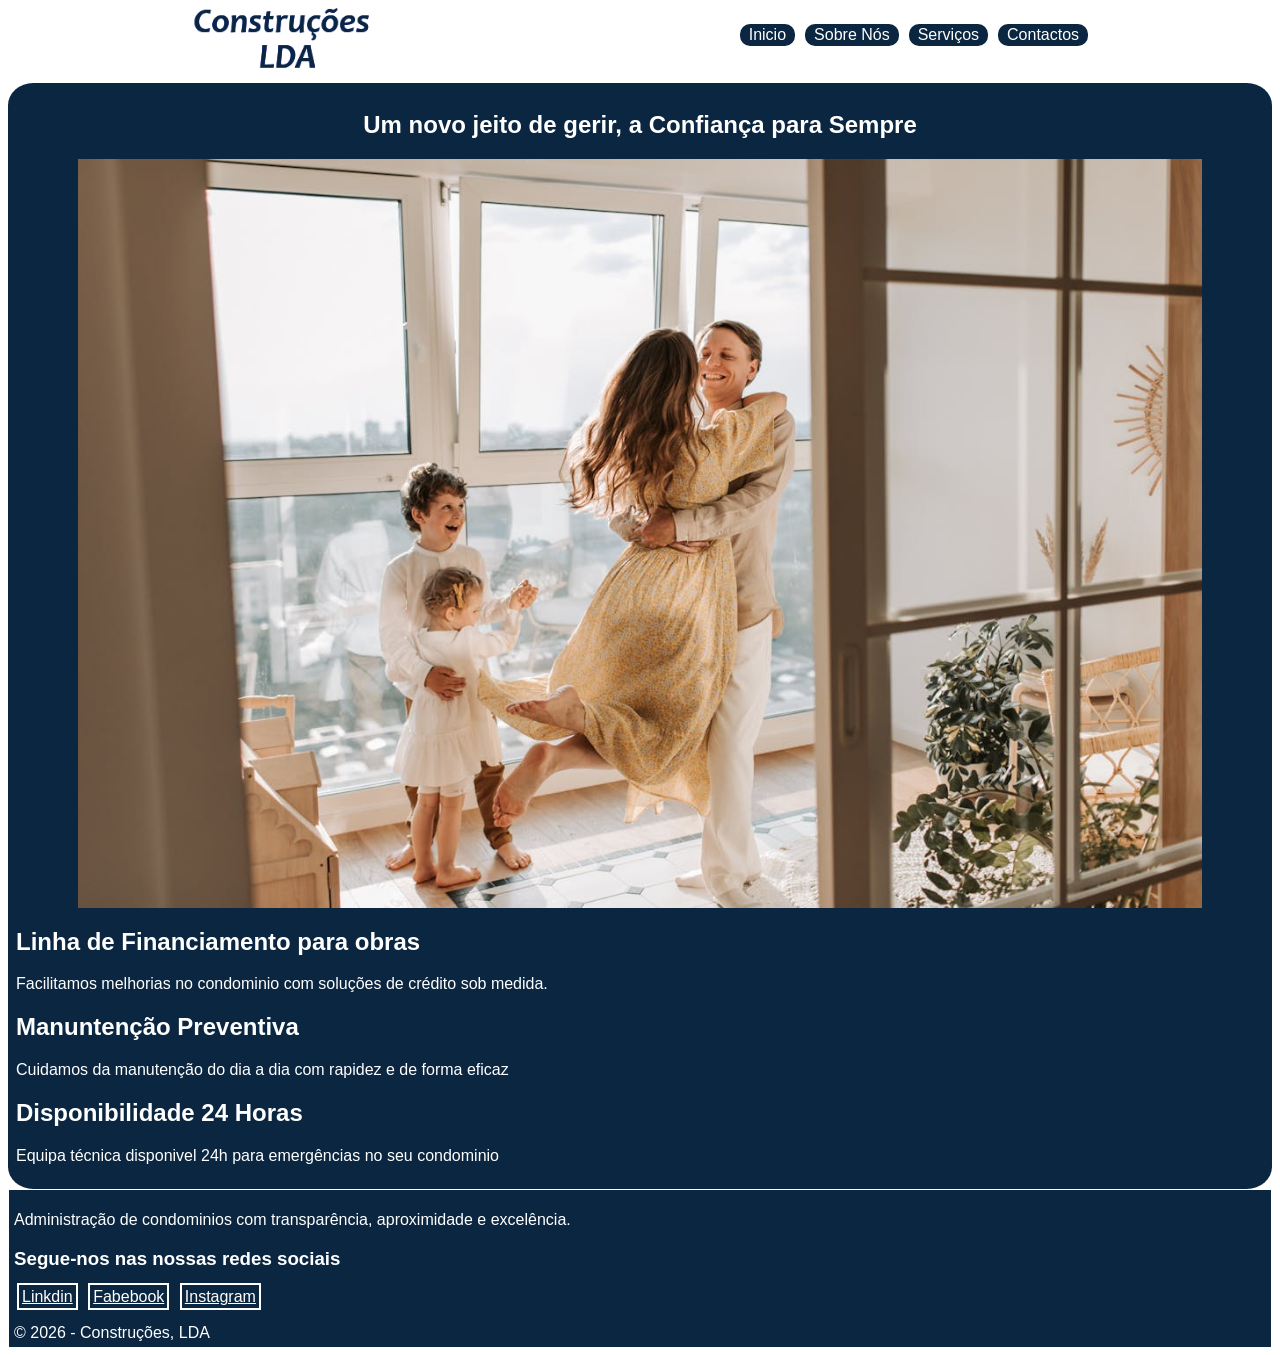
<file: html/exercicio-homepage/index.html>
<!DOCTYPE html>
<html lang="pt-pt">
<head>
    <meta charset="UTF-8">
    <meta name="viewport" content="width=device-width, initial-scale=1.0">
    <title>Construções, LDA</title>
    <link rel="stylesheet" href="style.css">
</head>
<body>
    <header>
        <a href="index.html"><img src="imagem/logo.png" alt="logo da empresa" id="logo"id="inicio"></a>
        <nav>
            <ul id="link">
                <li class="links"><a href="index.html">Inicio</a></li>
                <li class="links"><a href="../exercicio-homepage/pages/sobre.html" target="_blank">Sobre Nós</a></li>
                <li class="links"><a href="../exercicio-homepage/pages/serviços.html" target="_blank">Serviços</a></li>
                <li class="links"><a href="../exercicio-homepage/pages/contactos.html" target="_blank">Contactos</a></li>
            </ul>
        </nav>
    </header>
    <main>
        <section>
            <h1>Um novo jeito de gerir, a Confiança para Sempre</h1>
            <img src="imagem/familia.jpg" alt="Satisfação do cliente" id="familia" width="450px">
            <h2>Linha de Financiamento para obras</h2>
            <p>Facilitamos melhorias no condominio com soluções de crédito sob medida.</p>
            <h2>Manuntenção Preventiva</h2>
            <p>Cuidamos da manutenção do dia a dia com rapidez e de forma eficaz</p>
            <h2>Disponibilidade 24 Horas</h2>
            <p>Equipa técnica disponivel 24h para emergências no seu condominio</p>
        </section>  
    </main>
    <footer id="rodape">
        <p>Administração de condominios com transparência, aproximidade e excelência.</p>
        <h3>Segue-nos nas nossas redes sociais</h3>
        <nav>
            <a href="https://pt.linkedin.com/"class="extra">Linkdin</a>
            <a href="https://www.facebook.com/"class="extra">Fabebook</a>
            <a href="https://www.instagram.com/
            "class="extra">Instagram</a>
        </nav><br>
        &copy; 2026 - Construções, LDA
    </footer>
</body>
</html>
</file>
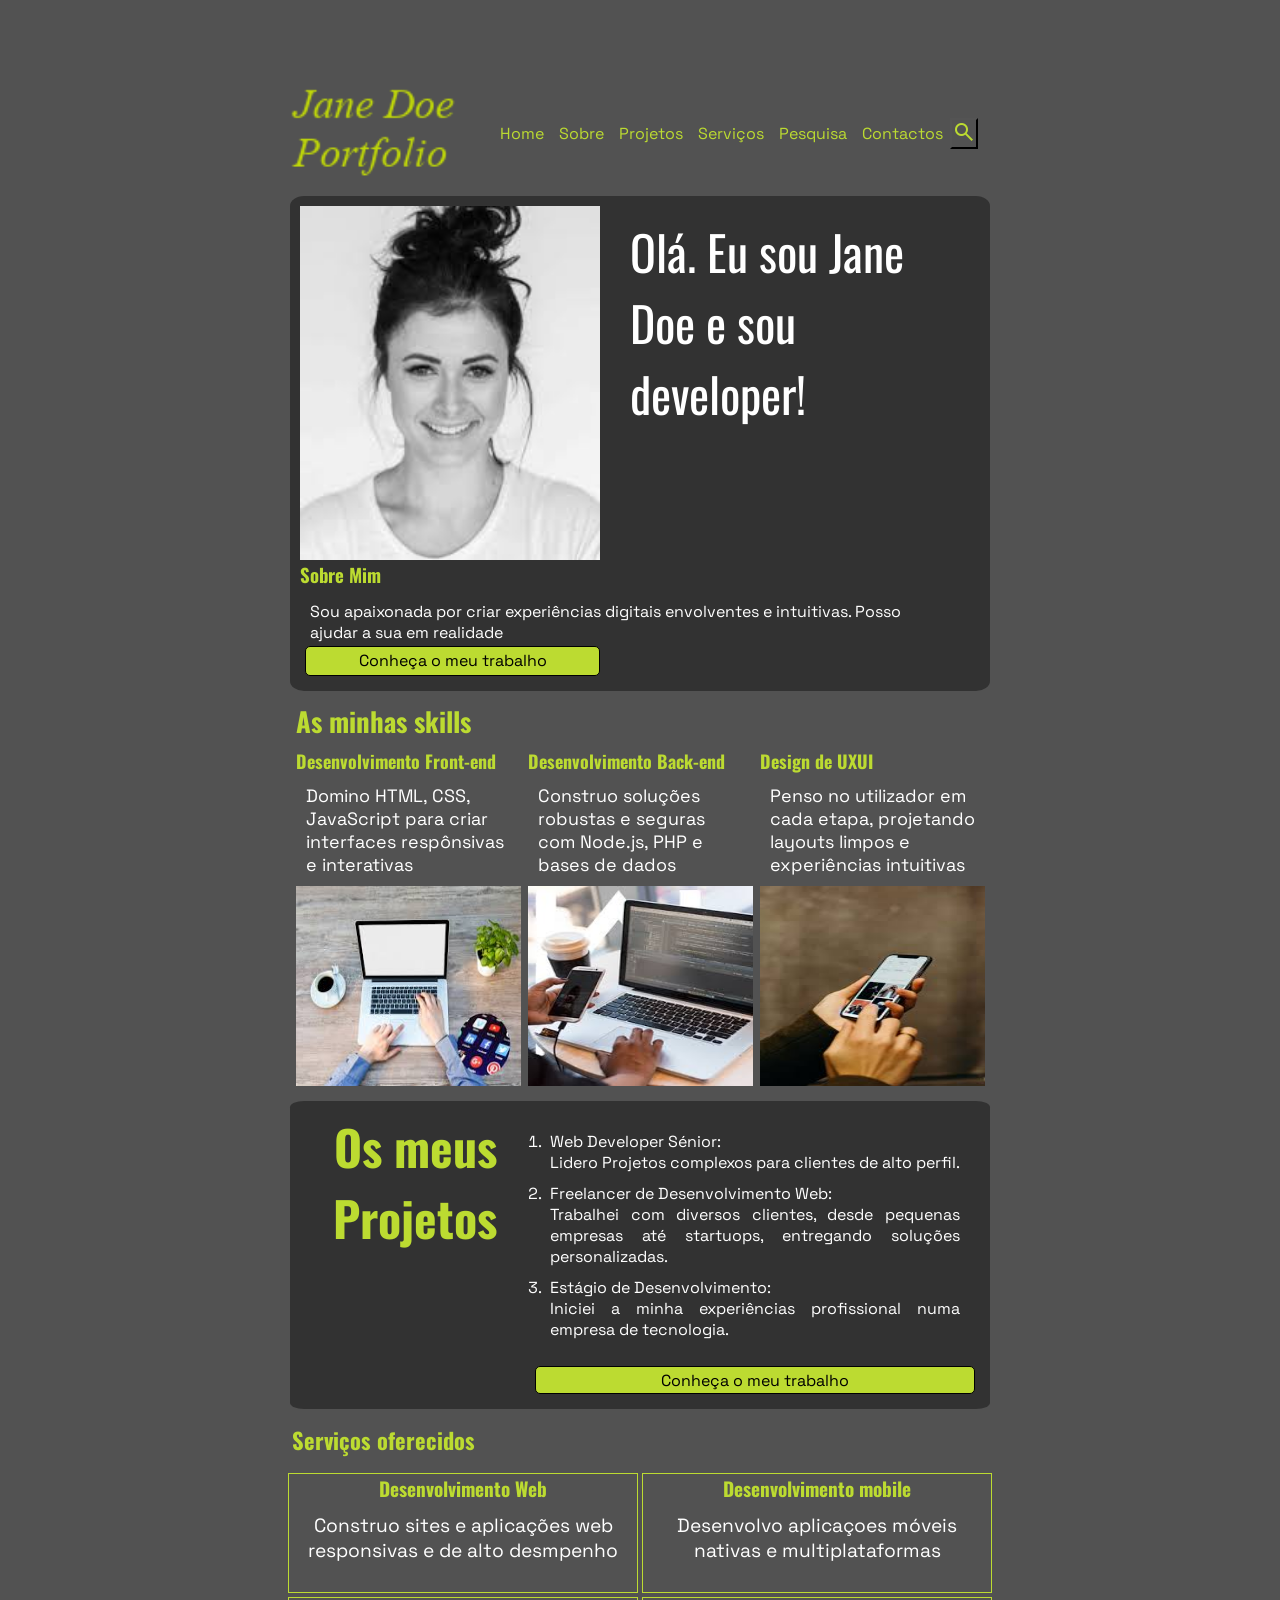
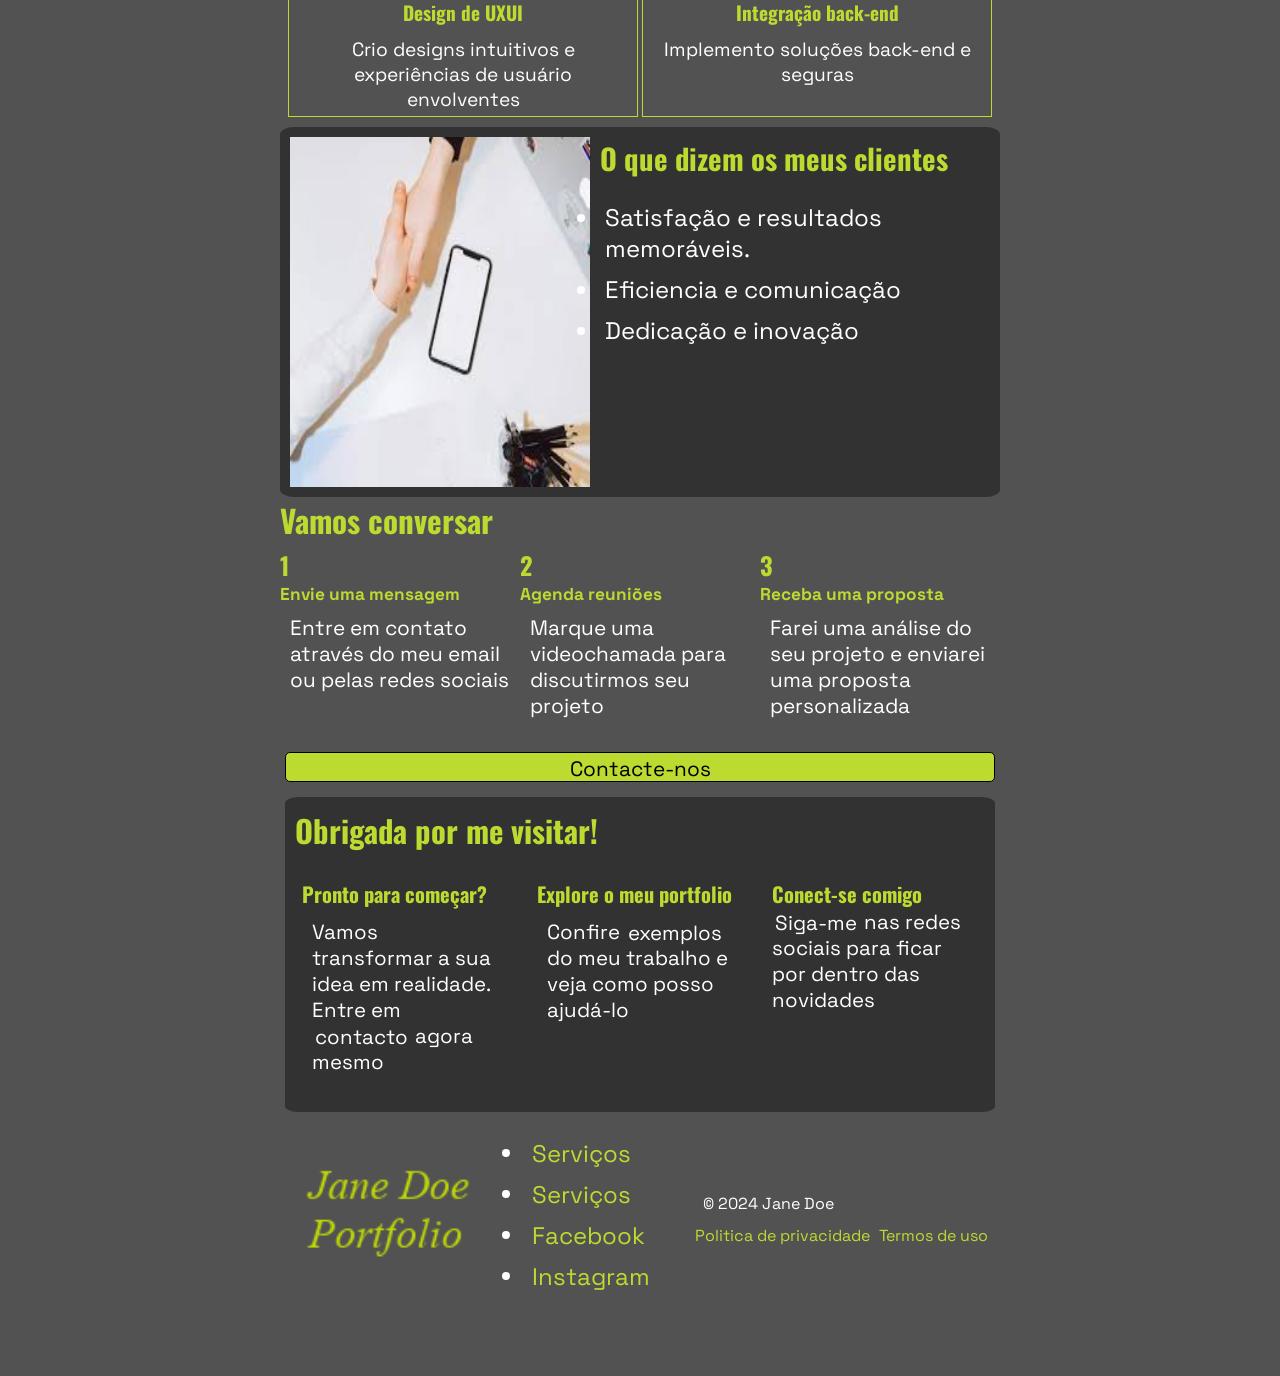
<file: html/exercicio-protifolio/index.html>
<!DOCTYPE html>
<html lang="pt-pt">
<head>
    <meta charset="UTF-8">
    <meta name="viewport" content="width=device-width, initial-scale=1.0">
    <title>Jone Doe Portfolio</title>
    <link rel="stylesheet" href="css/style.css">
    <link rel="stylesheet" href="https://fonts.googleapis.com/css2?family=Material+Symbols+Outlined:opsz,wght,FILL,GRAD@20..48,100..700,0..1,-50..200&icon_names=search" />
    
</head>
<body>
    
    <header id="cabeça">
        <a href="index.html"><img src="imagens/logo.png" alt="Logo do site" width="150px" id="logo">
        <nav id="ligações"></a>
            <ul id="menu"> 
                <li><a href="index.html" target="_blank">Home</a></li>
                <li><a href="sobre.html" target="_blank">Sobre</a></li>
                <li><a href="projetos.hmtl" target="_blank">Projetos</a></li>
                <li><a href="serviços.html" target="_blank">Serviços</a></li>
                <li><a href="pesquisa.html" target="_blank">Pesquisa</a></li>
                <li><a href="html/contacto.html" target="_blank">Contactos</a></li>
                <button id="search"><span class="material-symbols-outlined">
                    search
                </span></button>
            </ul>
        </nav>
            
    </header>
    <main id="main">
        <section id="saudação">
            <img src="imagens/imagem-perfil.png" alt="Minha foto" width="300px">
            <p id="intro">Olá. Eu sou Jane Doe e sou developer!</p>
        <aside id="sobremim">
            <h3>Sobre Mim</h3><br>
            <p>Sou apaixonada por criar experiências digitais envolventes e intuitivas. Posso ajudar a sua em realidade</p>
            <a href="projeto.html" target="_blank" class="cta">Conheça o meu trabalho</a>
        </aside>
        </section>
        <section id="skills">
            <h3 id="minhasskills">As minhas skills</h3>
            <div id="front-end">
                <h4>Desenvolvimento Front-end</h4>
                <p>Domino HTML, CSS, JavaScript para criar interfaces respônsivas e interativas</p>
                <img src="imagens/front-end.png" alt="Front-end">
            </div>
                <div id="back-end">
                <h4>Desenvolvimento Back-end</h4>
                <p>Construo soluções robustas e seguras com Node.js, PHP e bases de dados</p>
                <img src="imagens/back-end.png" alt="Back-end" width="220px">
            </div>
            <div id="uxui">
                <h4>Design de UXUI</h4>
                <p>Penso no utilizador em cada etapa, projetando layouts limpos e experiências intuitivas</p>
                <img src="imagens/uxui.png" alt="UXUI">
            </div>
        </section>
        <section id="projetos">
            <h3 id="omp">Os meus Projetos</h3>
            <ol id="tipprojet">
                <li>Web Developer Sénior: <br> Lidero Projetos complexos para clientes de alto perfil.
                </li>
                <li>Freelancer de Desenvolvimento Web: <br>Trabalhei com diversos clientes, desde pequenas empresas até startuops, entregando soluções personalizadas.</li>
                <li>Estágio de Desenvolvimento: <br>Iniciei a minha experiências profissional numa empresa de tecnologia.</li>
            </ol>
            <a href="projeto.hmtl" target="_blank" class="cta">Conheça o meu trabalho</a>
        </section>
        <section id="serviços">
            <h3 id="oferecidos">Serviços oferecidos</h3>
            <div id="web">
                <h4>Desenvolvimento Web</h4>
                <p>Construo sites e aplicações web responsivas e de alto desmpenho</p>
            </div>
            <div id="mobile">
                <h4>Desenvolvimento mobile</h4>
                <p>Desenvolvo aplicaçoes móveis nativas e multiplataformas</p>
            </div>
            <div id="design">
                <h4>Design de UXUI</h4>
                <p>Crio designs intuitivos e experiências de usuário envolventes</p>
            </div>
                <div id="back">
                <h4>Integração back-end</h4>
                <p>Implemento soluções back-end e seguras</p>
            </div>
        </section>
        <section id="clientes">
            <img src="imagens/exp_prof.png" alt="Serviços" height="350px" width="300px">
                <h3>O que dizem os meus clientes</h3>
                <ul id="opinião">
                    <li>Satisfação e resultados memoráveis.</li>
                    <li>Eficiencia e comunicação</li>
                    <li>Dedicação e inovação</li>
                </ul> 
        </section>
        <section id="contacto">
                <h2>Vamos conversar</h3>
                <div id="mensagem">
                    <h3>1</h3>
                    <h5>Envie uma mensagem</h5>
                    <p>Entre em contato através do meu email ou pelas redes sociais</p>
                </div>
                <div id="agenda">
                    <h3 >2</h3>
                    <h5 >Agenda reuniões</h5>
                    <p>Marque uma videochamada para discutirmos seu projeto</p>
                </div>
                <div id="proposta">
                    <h3 >3</h3>
                    <h5>Receba uma proposta</h5>
                    <p>Farei uma análise do seu projeto e enviarei uma proposta personalizada</p>
                </div>
                <a href="html/contacto.html" target="_blank" class="cta">Contacte-nos</a>
        </section>
        <article id="last">
            <h1>Obrigada por me visitar!</h3>
            <div id="começo">
                <h4>Pronto para começar?</h4>
                <p >Vamos transformar a sua idea em realidade. Entre em <a href="contacto.html">contacto</a> agora mesmo</p>
            </div>
            <div id="explore">
                <h4>Explore o meu portfolio</h4>
                <p >Confire <a href="projeto.html">exemplos</a> do meu trabalho e veja como posso ajudá-lo</p>
            </div>
            <div id="comigo">
                <h4>Conect-se comigo</h4>
                <p"><a href="contacto.html">Siga-me</a> nas redes sociais para ficar por dentro das novidades</p>
            </div>
        </article>
    </main>
        <footer id="rodapé">
            <img src="imagens/logo.png" alt="Logo do site" width="100px">
            <nav id="fim">
                <ul>
                    <li><a href="serviços.html" target="_blank">Serviços</a></li>
                    <li><a href="html/contacto.html" target="_blank">Serviços</a></li>
                    <li><a href="https://www.facebook.com/" target="_blank">Facebook</a></li>
                    <li><a href="https://www.instagram.com/" target="_blank">Instagram</a></li>
                </ul> 
            </nav>
            <div id="copy">
                <p id="jane">&copy; 2024 Jane Doe</p>
                <a href="privacidade.html" target="_blank">Politica de privacidade</a>
                <a href="termo.html" target="_blank">Termos de uso</a>
            </div>
    </footer>
</body>
</html>
</file>
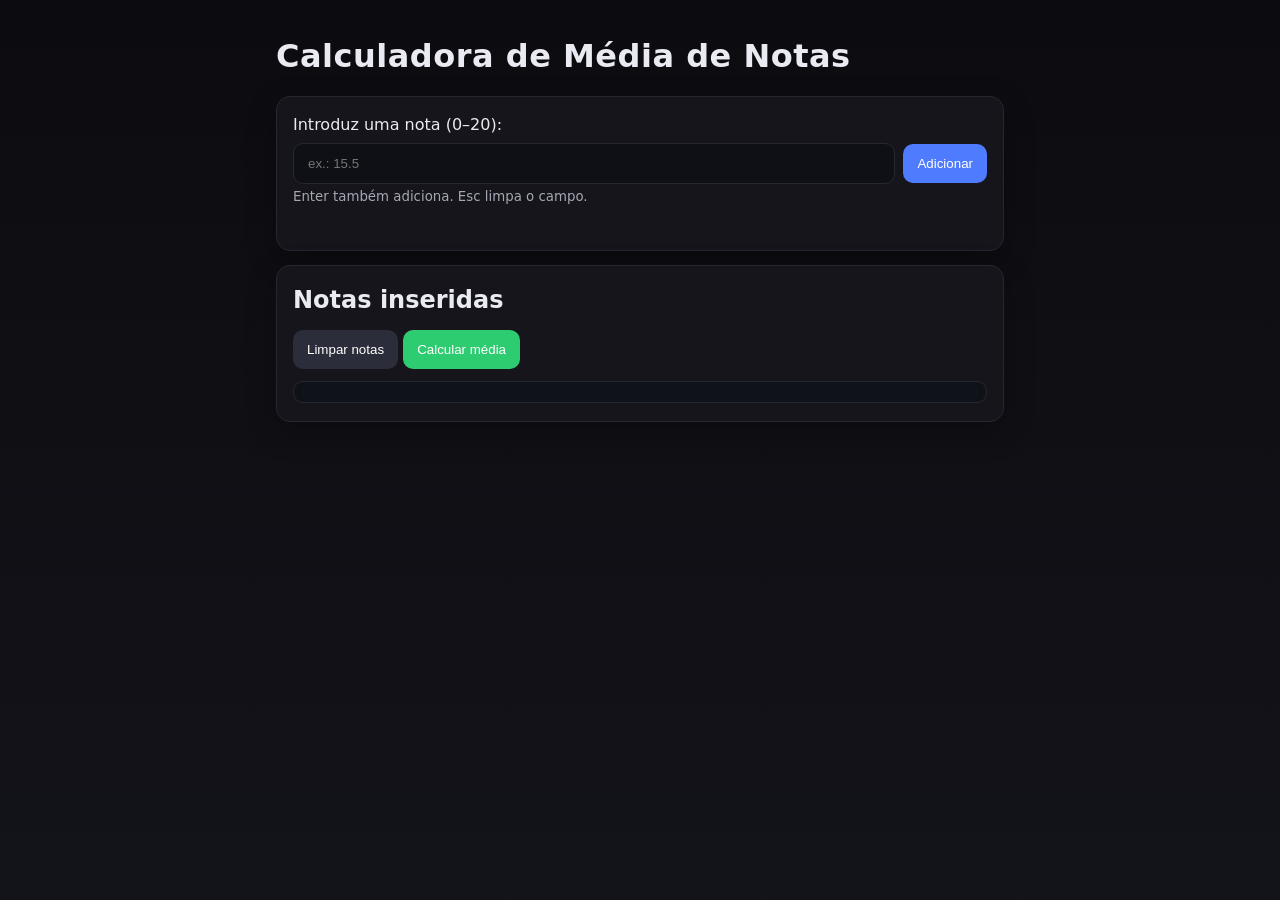
<file: JavaScript/Ficheiros_de_apoio/index.html>
<!--
 * Módulo V   : Fundamentos de JavaScript
 * Pratica 09 : Calculadora Media de Notas
 * Ficheiro   : index.html
 * Descrição  : Estrutura base (elementos do DOM).
 * Autor      : Master D.
 * Data:      : 2025
-->

<!DOCTYPE html>
<html lang="pt">
<head>
  <meta charset="utf-8">
  <title>Calculadora de Média de Notas</title>
  <meta name="viewport" content="width=device-width,initial-scale=1">
  <link rel="stylesheet" href="./css/style.css">
</head>
<body>
  <main class="container">
    <h1>Calculadora de Média de Notas</h1>

    <section class="panel">
      <form id="form-nota" autocomplete="off" novalidate>
        <label for="nota">Introduz uma nota (0–20):</label>
        
        <div class="row">
          <input id="nota" name="nota" type="text" inputmode="decimal" placeholder="ex.: 15.5" aria-describedby="ajuda-nota">
          <button type="button" class="btn primary" onclick="adicionarNota()">Adicionar</button>
        </div>
        <small id="ajuda-nota" class="muted">Enter também adiciona. Esc limpa o campo.</small>
        <p id="erro" class="erro" role="alert" aria-live="polite"></p>
      </form>
      
      
      
    </section>

    <section class="panel">
      <h2>Notas inseridas</h2>
      <ul id="lista-notas" class="lista"></ul>
      <div class="acoes">
        <button id="btn-limpar" class="btn" onclick="limparNotas()">Limpar notas</button>
        <button id="btn-media" class="btn success" onclick="calcularMedia()">Calcular média</button>
      </div>
      <div id="resultado" class="resultado" aria-live="polite"></div>
    </section>
    
  </main>

  <script src="./js/app.js"></script>
</body>
</html>
</file>
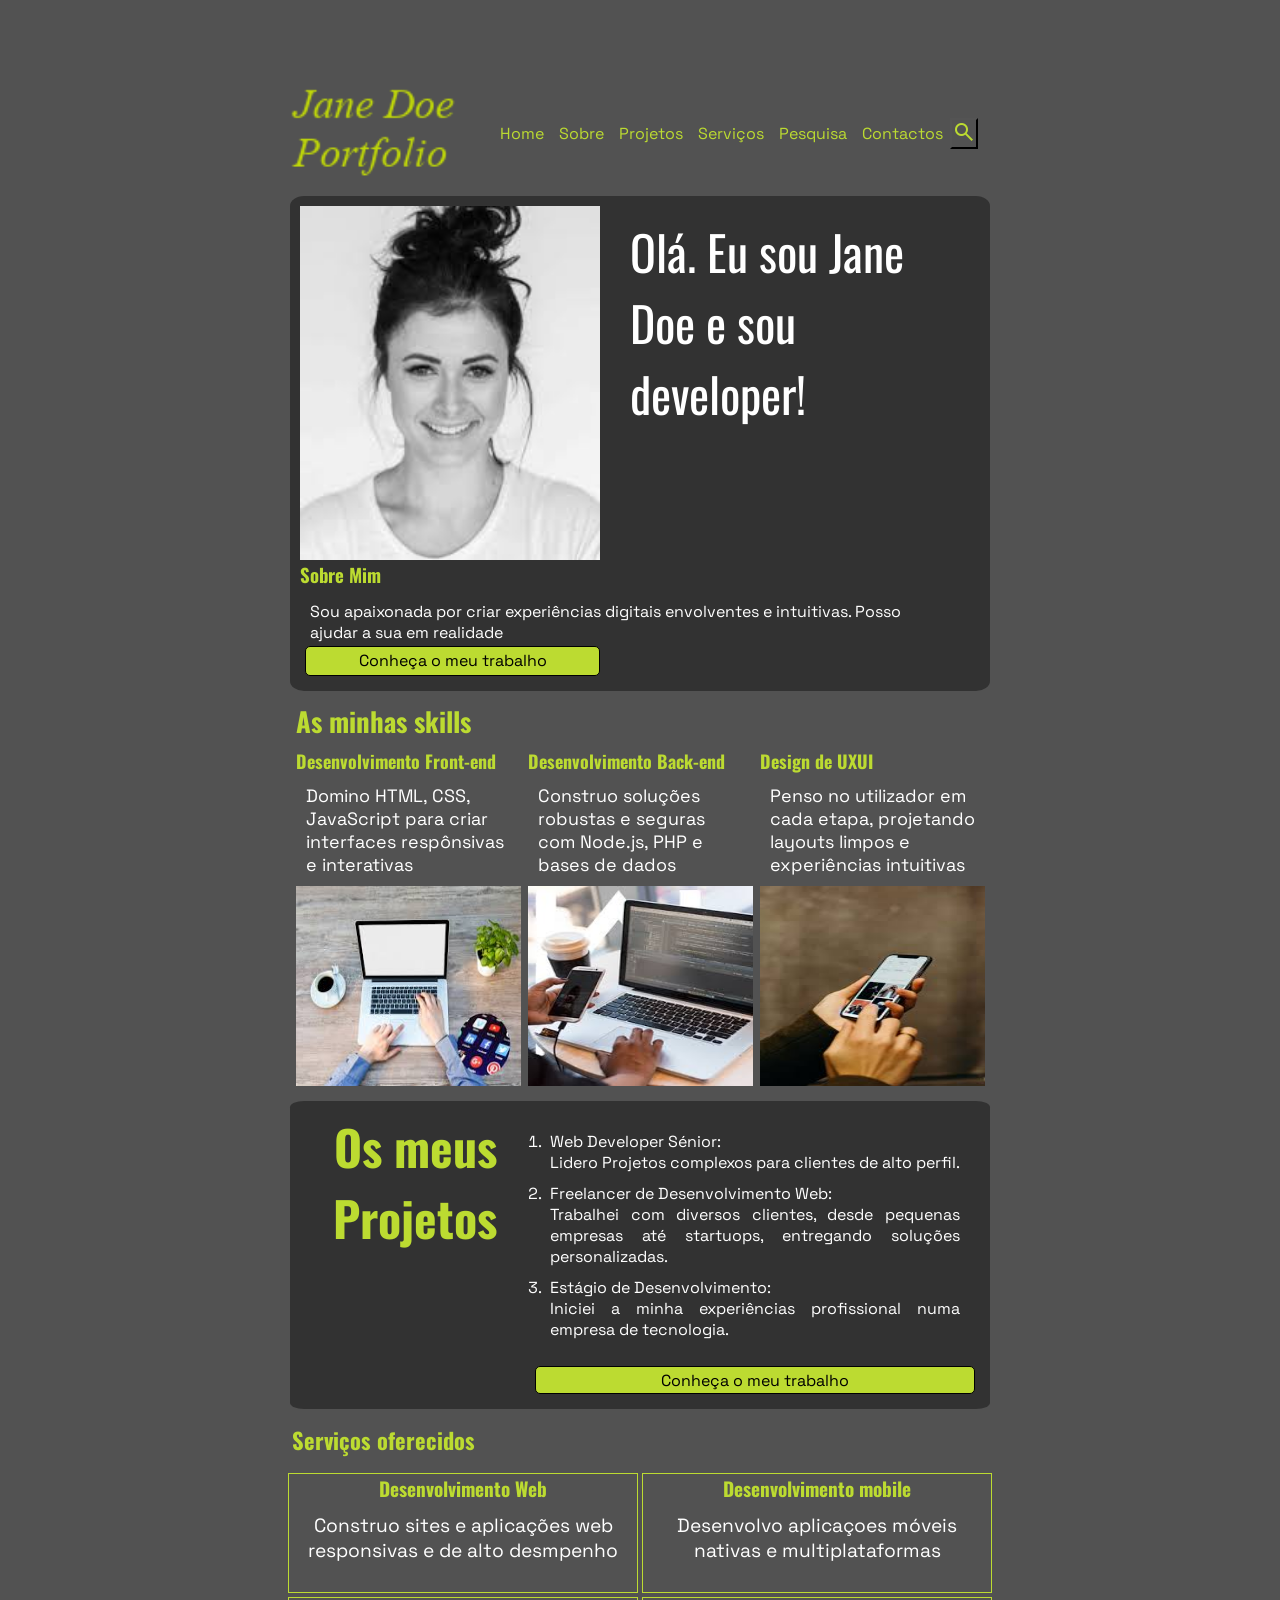
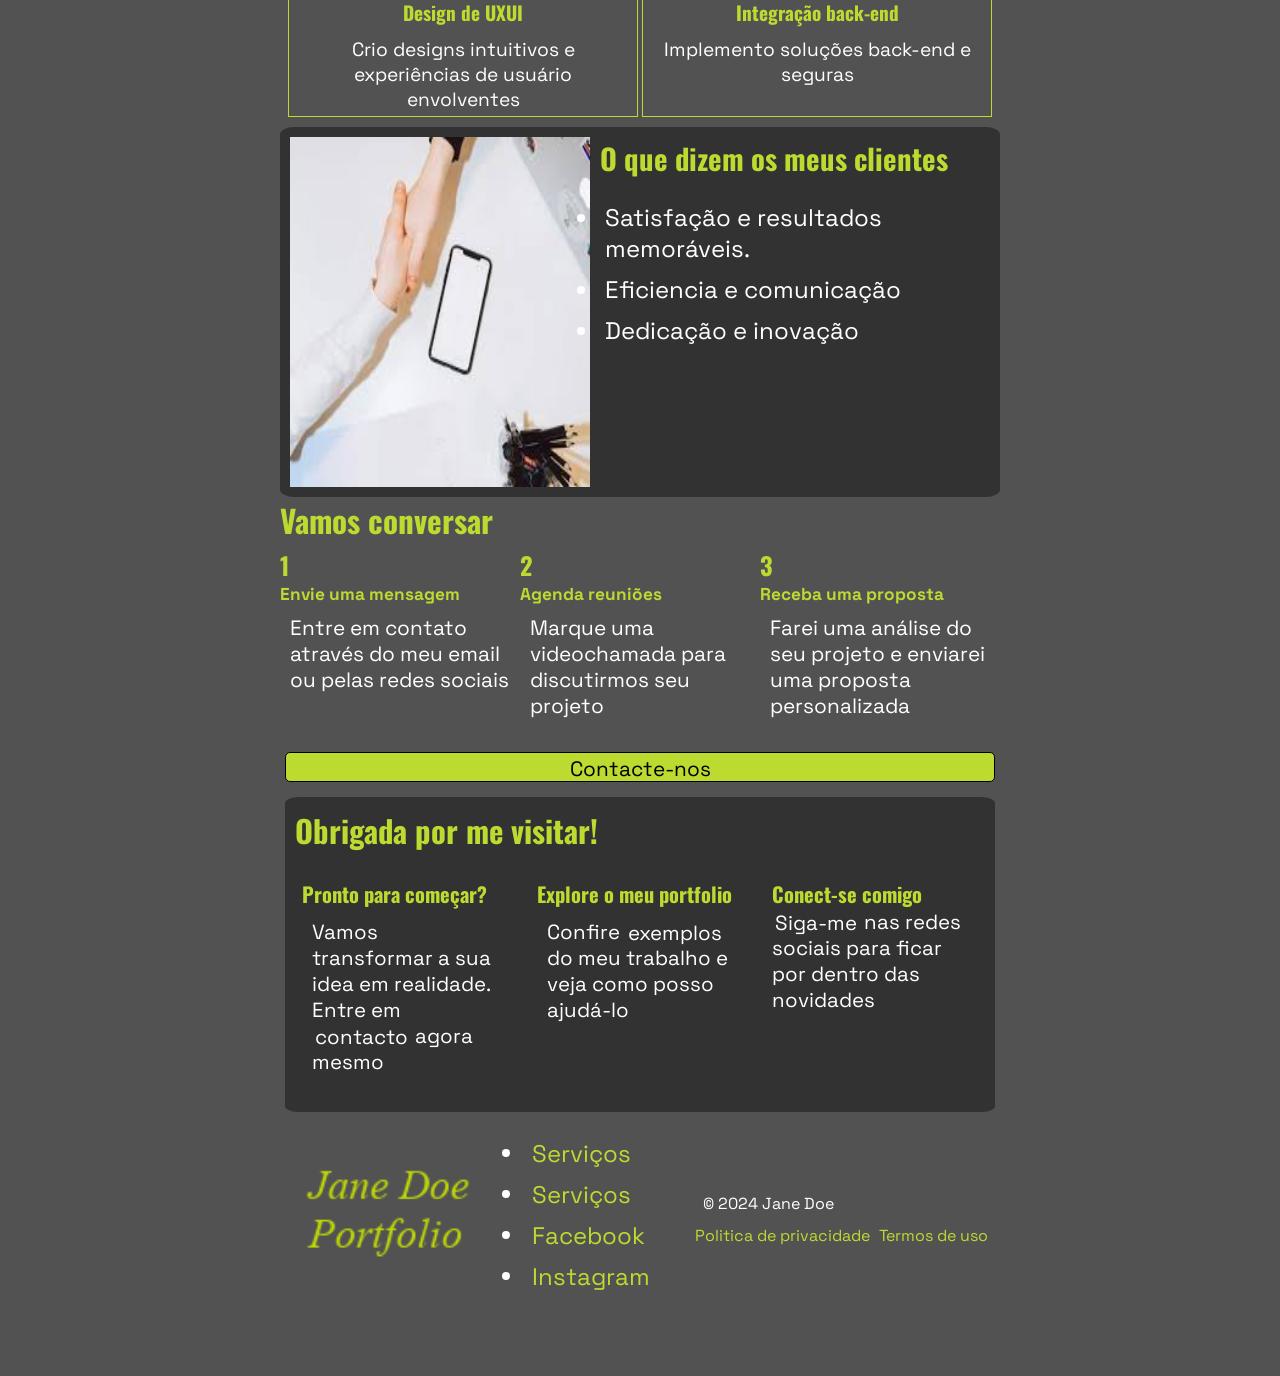
<file: html/exercicio-protifolio/html/index.html>
<!DOCTYPE html>
<html lang="pt-pt">
<head>
    <meta charset="UTF-8">
    <meta name="viewport" content="width=device-width, initial-scale=1.0">
    <title>Jone Doe Portfolio</title>
    <link rel="stylesheet" href="../css/style.css">
    <link rel="stylesheet" href="https://fonts.googleapis.com/css2?family=Material+Symbols+Outlined:opsz,wght,FILL,GRAD@20..48,100..700,0..1,-50..200&icon_names=search" />
    
</head>
<body>
    
    <header id="cabeça">
        <a href="index.html"><img src="../imagens/logo.png" alt="Logo do site" width="150px" id="logo">
        <nav id="ligações"></a>
            <ul id="menu"> 
                <li><a href="index.html" target="_blank">Home</a></li>
                <li><a href="sobre.html" target="_blank">Sobre</a></li>
                <li><a href="projetos.hmtl" target="_blank">Projetos</a></li>
                <li><a href="serviços.html" target="_blank">Serviços</a></li>
                <li><a href="pesquisa.html" target="_blank">Pesquisa</a></li>
                <li><a href="contacto.html" target="_blank">Contactos</a></li>
                <button id="search"><span class="material-symbols-outlined">
                    search
                </span></button>
            </ul>
        </nav>
            
    </header>
    <main id="main">
        <section id="saudação">
            <img src="../imagens/imagem-perfil.png" alt="Minha foto" width="300px">
            <p id="intro">Olá. Eu sou Jane Doe e sou developer!</p>
        <aside id="sobremim">
            <h3>Sobre Mim</h3><br>
            <p>Sou apaixonada por criar experiências digitais envolventes e intuitivas. Posso ajudar a sua em realidade</p>
            <a href="projeto.html" target="_blank" class="cta">Conheça o meu trabalho</a>
        </aside>
        </section>
        <section id="skills">
            <h3 id="minhasskills">As minhas skills</h3>
            <div id="front-end">
                <h4>Desenvolvimento Front-end</h4>
                <p>Domino HTML, CSS, JavaScript para criar interfaces respônsivas e interativas</p>
                <img src="../imagens/front-end.png" alt="Front-end">
            </div>
                <div id="back-end">
                <h4>Desenvolvimento Back-end</h4>
                <p>Construo soluções robustas e seguras com Node.js, PHP e bases de dados</p>
                <img src="../imagens/back-end.png" alt="Back-end" width="220px">
            </div>
            <div id="uxui">
                <h4>Design de UXUI</h4>
                <p>Penso no utilizador em cada etapa, projetando layouts limpos e experiências intuitivas</p>
                <img src="../imagens/uxui.png" alt="UXUI">
            </div>
        </section>
        <section id="projetos">
            <h3 id="omp">Os meus Projetos</h3>
            <ol id="tipprojet">
                <li>Web Developer Sénior: <br> Lidero Projetos complexos para clientes de alto perfil.
                </li>
                <li>Freelancer de Desenvolvimento Web: <br>Trabalhei com diversos clientes, desde pequenas empresas até startuops, entregando soluções personalizadas.</li>
                <li>Estágio de Desenvolvimento: <br>Iniciei a minha experiências profissional numa empresa de tecnologia.</li>
            </ol>
            <a href="projeto.hmtl" target="_blank" class="cta">Conheça o meu trabalho</a>
        </section>
        <section id="serviços">
            <h3 id="oferecidos">Serviços oferecidos</h3>
            <div id="web">
                <h4>Desenvolvimento Web</h4>
                <p>Construo sites e aplicações web responsivas e de alto desmpenho</p>
            </div>
            <div id="mobile">
                <h4>Desenvolvimento mobile</h4>
                <p>Desenvolvo aplicaçoes móveis nativas e multiplataformas</p>
            </div>
            <div id="design">
                <h4>Design de UXUI</h4>
                <p>Crio designs intuitivos e experiências de usuário envolventes</p>
            </div>
                <div id="back">
                <h4>Integração back-end</h4>
                <p>Implemento soluções back-end e seguras</p>
            </div>
        </section>
        <section id="clientes">
            <img src="../imagens/exp_prof.png" alt="Serviços" height="350px" width="300px">
                <h3>O que dizem os meus clientes</h3>
                <ul id="opinião">
                    <li>Satisfação e resultados memoráveis.</li>
                    <li>Eficiencia e comunicação</li>
                    <li>Dedicação e inovação</li>
                </ul> 
        </section>
        <section id="contacto">
                <h2>Vamos conversar</h3>
                <div id="mensagem">
                    <h3>1</h3>
                    <h5>Envie uma mensagem</h5>
                    <p>Entre em contato através do meu email ou pelas redes sociais</p>
                </div>
                <div id="agenda">
                    <h3 >2</h3>
                    <h5 >Agenda reuniões</h5>
                    <p>Marque uma videochamada para discutirmos seu projeto</p>
                </div>
                <div id="proposta">
                    <h3 >3</h3>
                    <h5>Receba uma proposta</h5>
                    <p>Farei uma análise do seu projeto e enviarei uma proposta personalizada</p>
                </div>
                <a href="contacto.html" target="_blank" class="cta">Contacte-nos</a>
        </section>
        <article id="last">
            <h1>Obrigada por me visitar!</h3>
            <div id="começo">
                <h4>Pronto para começar?</h4>
                <p >Vamos transformar a sua idea em realidade. Entre em <a href="contacto.html">contacto</a> agora mesmo</p>
            </div>
            <div id="explore">
                <h4>Explore o meu portfolio</h4>
                <p >Confire <a href="projeto.html">exemplos</a> do meu trabalho e veja como posso ajudá-lo</p>
            </div>
            <div id="comigo">
                <h4>Conect-se comigo</h4>
                <p"><a href="contacto.html">Siga-me</a> nas redes sociais para ficar por dentro das novidades</p>
            </div>
        </article>
    </main>
        <footer id="rodapé">
            <img src="../imagens/logo.png" alt="Logo do site" width="100px">
            <nav id="fim">
                <ul>
                    <li><a href="serviços.html" target="_blank">Serviços</a></li>
                    <li><a href="contacto.html" target="_blank">Serviços</a></li>
                    <li><a href="https://www.facebook.com/" target="_blank">Facebook</a></li>
                    <li><a href="https://www.instagram.com/" target="_blank">Instagram</a></li>
                </ul> 
            </nav>
            <div id="copy">
                <p id="jane">&copy; 2024 Jane Doe</p>
                <a href="privacidade.html" target="_blank">Politica de privacidade</a>
                <a href="termo.html" target="_blank">Termos de uso</a>
            </div>
    </footer>
</body>
</html>
</file>
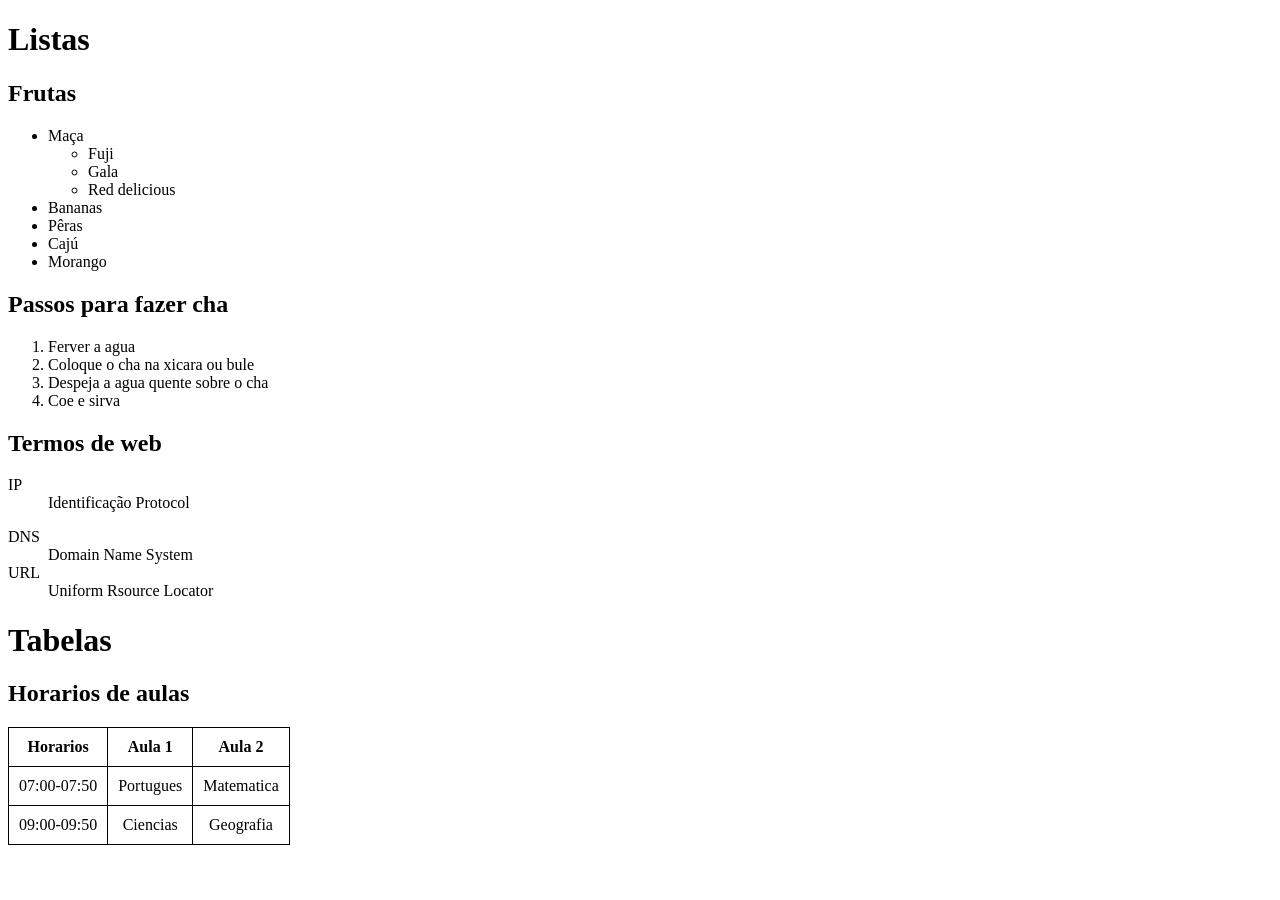
<file: html/exercicio01.html>
<!DOCTYPE html>
<html lang="en">
<head>
    <meta charset="UTF-8">
    <meta name="viewport" content="width=device-width, initial-scale=1.0">
    <title>Listas e tabelas</title>
    <style>
        table {
            border-collapse: collapse;
            text-align: center;
            
        }
        table, th, td{
            border: 1px solid black;
            padding: auto;
        }
        td, th{
            padding: 10px;
        }
    </style>
</head>
<body>
    <h1>Listas</h1>
    <h2>Frutas</h2>
    <ul>
        <li>Maça</li>
        <ul>
            <li>Fuji</li>
            <li>Gala</li>
            <li>Red delicious</li>
        </ul>
        <li>Bananas</li>
        <li>Pêras</li>
        <li>Cajú</li>
        <li>Morango</li>
    </ul>
    <h2>Passos para fazer cha</h2>
    <ol>
        <li>Ferver a agua</li>
        <li>Coloque o cha na xicara ou bule</li>
        <li>Despeja a agua quente sobre o cha</li>
        <li>Coe e sirva</li>
    </ol>
    <h2>Termos de web</h2>
    <dl>
        <dt>IP</dt>
        <dd>Identificação Protocol</dl>
        <dt>DNS</dt>
        <dd>Domain Name System</dd>
        <dt>URL</dt>
        <dd>Uniform Rsource Locator</dd>
    </dl>
    <h1>Tabelas</h1>
    <h2>Horarios de aulas</h2>
    <table>
        <thead>
             <tr class="deta">
                <th scope="col">Horarios</th>
                <th scope="col">Aula 1</th>
                <th scope="col">Aula 2</th>
             </tr>
        </thead>
       <tbody>
        <tr>
            <td>07:00-07:50</td>
            <td>Portugues</td>
            <td>Matematica</td>
        </tr>
        <tr>
            <td>09:00-09:50</td>
            <td>Ciencias</td>
            <td>Geografia</td>
        </tr>
       </tbody>
        
    </table>
</body>
</html>
</file>
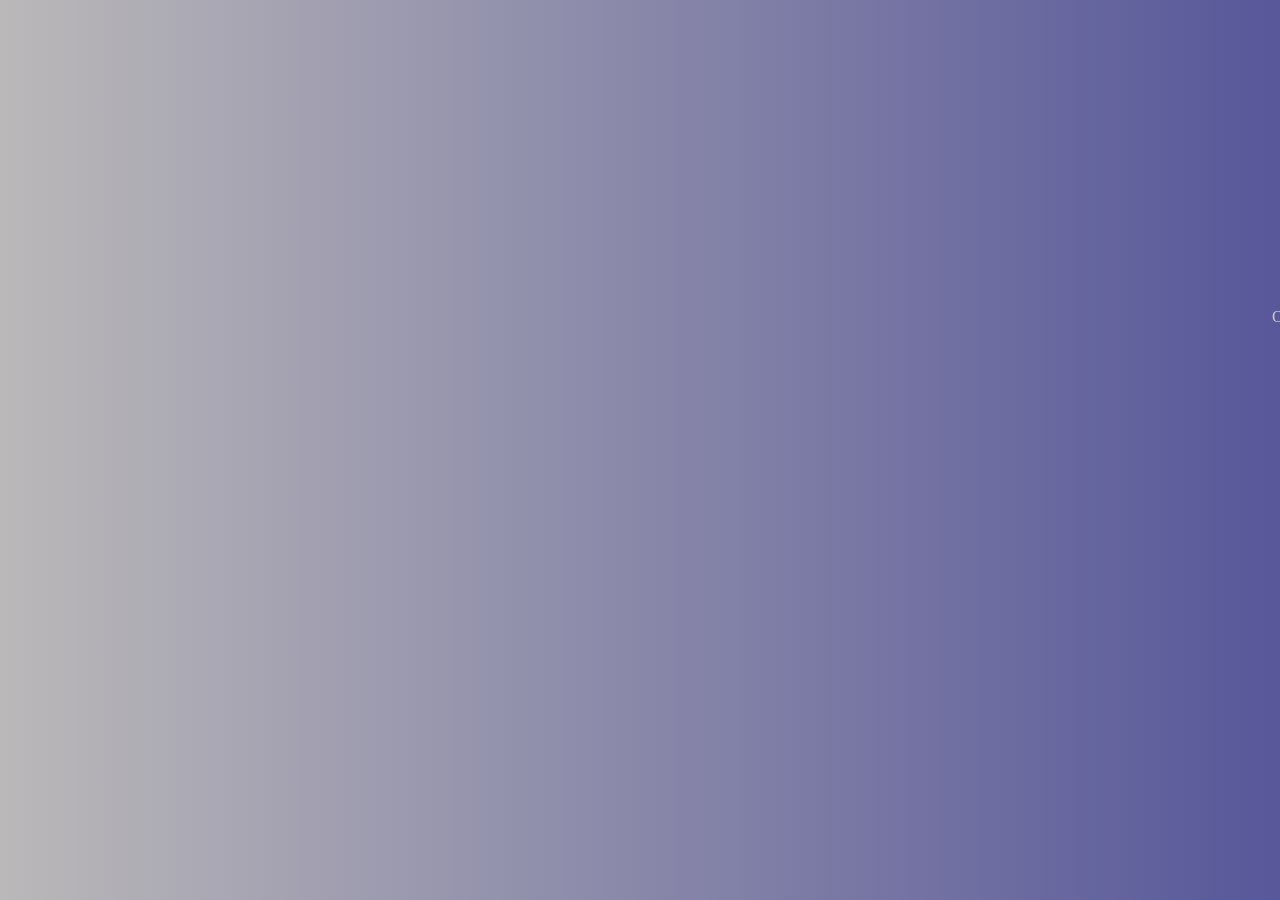
<file: html/exercicio03.html>
<!DOCTYPE html>
<html lang="pt-pt">
<head>
    <meta charset="UTF-8">
    <meta name="viewport" content="width=device-width, initial-scale=1.0">
    <title>Animações</title>
    <style>
        body{
            color: white;
            animation: degrade 3s linear infinite forwards ;
        }
        .animate-text {
            position: relative;
            animation: animate 03s ease-out infinite forwards;
            
        }
        @keyframes animate {
           0% {transform: translate(-30%, 0px);}
           50% {transform: translate(50%, 300px);}
            100% {transform: translate(100%,300px);}
        }
        @keyframes degrade {
            from {background: linear-gradient(to right, rgb(156, 156, 156), rgb(74, 178, 189));}
            to{background: linear-gradient(to right, rgb(186, 184, 184), rgb(87, 87, 154)); color: rgb(203, 203, 203); text-decoration: solid;}
        }
    </style>
</head>
<body>
    <div class="animate-text">Olá! Eu sou Jane Doe e sou Web Designer</div>
</body>
</html>
</file>
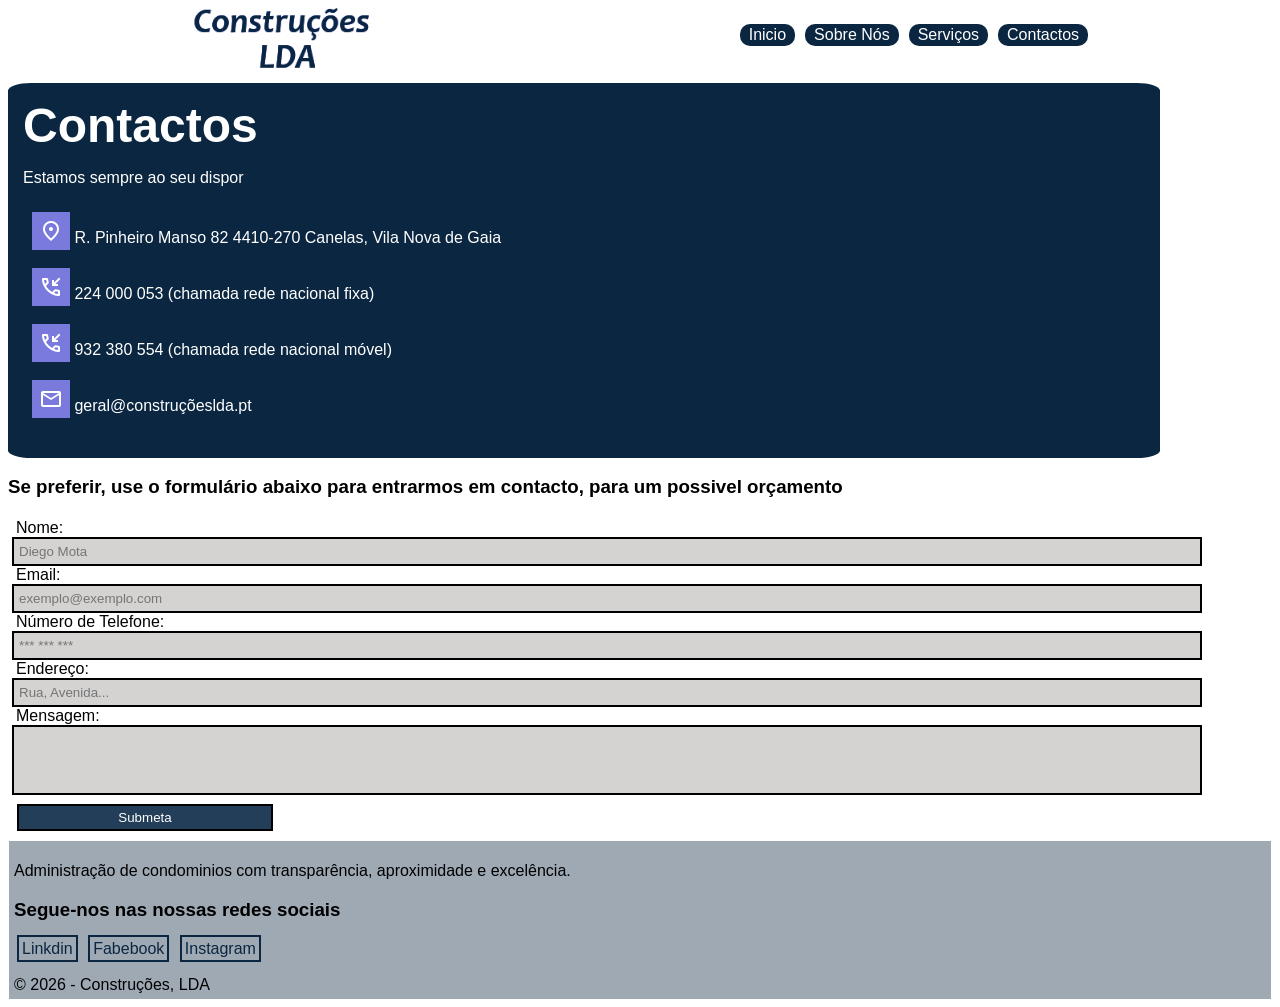
<file: html/exercicio-homepage/pages/contactos.html>
<!DOCTYPE html>
<html lang="pt">
<head>
    <meta charset="UTF-8">
    <meta name="viewport" content="width=device-width, initial-scale=1.0">
    <title>Contactos</title>
    <link rel="stylesheet" href="../style/style-contact.css">
    <link rel="stylesheet" href="https://fonts.googleapis.com/css2?family=Material+Symbols+Outlined:opsz,wght,FILL,GRAD@20..48,100..700,0..1,-50..200&icon_names=location_on,mail,phone_callback " />

</head>
<body>
    <header>
        <a href="index.html"><img src="../imagem/logo.png" alt="logo da empresa" id="logo"id="inicio"></a>
        <nav>
            <ul id="link">
                <li class="links"><a href="../index.html" target="_blank">Inicio</a></li>
                <li class="links"><a href="sobre.html" target="_blank">Sobre Nós</a></li>
                <li class="links"><a href="serviços.html" target="_blank">Serviços</a></li>
                <li class="links"><a href="contactos.html">Contactos</a></li>
            </ul>
        </nav>
    </header>
    <main>
        <article id="contactos">
            <h1>Contactos</h1>
            <p>Estamos sempre ao seu dispor</p>
            <ul>
                <li><span class="material-symbols-outlined">
                    location_on
                    </span> 
                    R. Pinheiro Manso 82 4410-270 Canelas, Vila Nova de Gaia</li>
                <li>
                    <span class="material-symbols-outlined">
                    phone_callback
                    </span> 
                    224 000 053 (chamada rede nacional fixa)
                </li>
                <li><span class="material-symbols-outlined">
                    phone_callback
                    </span>
                    932 380 554 
                    (chamada rede nacional móvel)</li>
                <li><span class="material-symbols-outlined">
                    mail
                    </span>
                    geral@construçõeslda.pt</li>
            </ul>
        </article>
        <article id="form">
            <h3>Se preferir, use o formulário abaixo para entrarmos em contacto, para um possivel orçamento</h3>
            <form action="/submit.php">
                <label for="nome"> Nome: <br>
                    <input type="text" name="Nome" id="nome" required placeholder="Diego Mota" class="campos">
                </label><br>
                <label for="email">Email: <br>
                    <input type="email" name="Email" id="email" placeholder="exemplo@exemplo.com" required class="campos">
                </label><br>
                <label for="telefone">Número de Telefone: <br>
                    <input type="tel" name="Telefone" id="telefone" placeholder="*** *** ***" required class="campos">
                </label><br>
                <label for="endereço">Endereço: <br>
                    <input type="text" name="Endereço" id="endereço" placeholder="Rua, Avenida..." required class="campos">
                </label><br>
                <label for="mensagem">Mensagem: <br>
                    <textarea name="mensagem" id="mensagem" ></textarea class="campos">
                </label><br>
                <input type="submit" value="Submeta" id="submeta">
            </form>
        </article>
    </main>
    <footer id="rodape">
        <p>Administração de condominios com transparência, aproximidade e excelência.</p>
        <h3>Segue-nos nas nossas redes sociais</h3>
        <nav>
            <a href="https://pt.linkedin.com/"class="extra">Linkdin</a>
            <a href="https://www.facebook.com/"class="extra">Fabebook</a>
            <a href="https://www.instagram.com/
            "class="extra">Instagram</a>
        </nav><br>
        &copy; 2026 - Construções, LDA
    </footer>
</body>
</html>
</file>
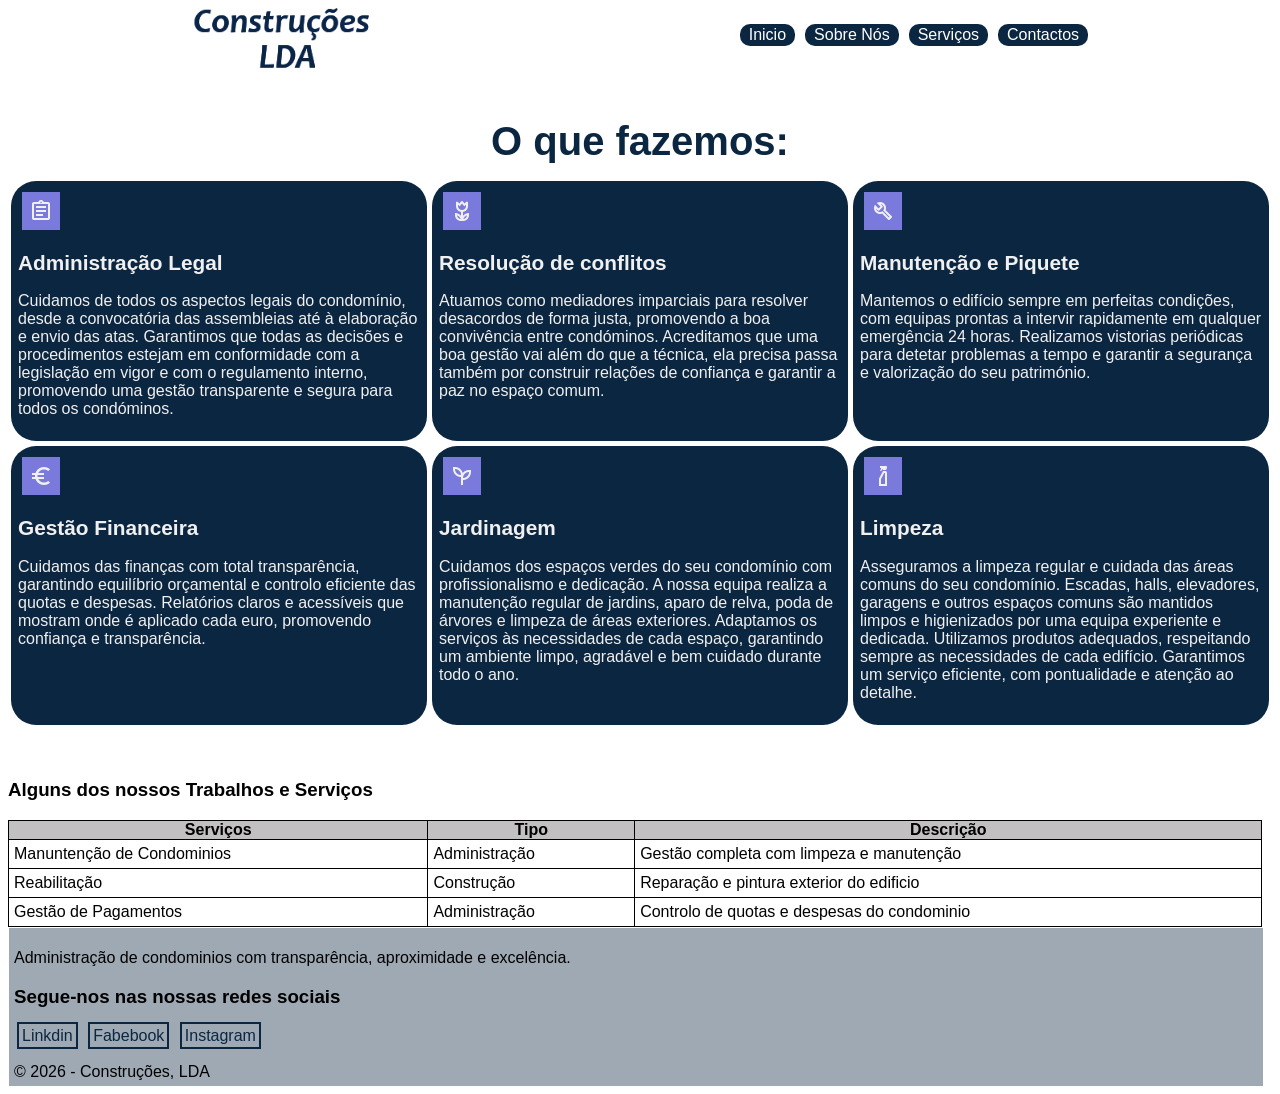
<file: html/exercicio-homepage/pages/serviços.html>
<!DOCTYPE html>
<html lang="pt">
<head>
    <meta charset="UTF-8">
    <meta name="viewport" content="width=device-width, initial-scale=1.0">
    <title>Serviços</title>
    <link rel="stylesheet" href="../style/style-serviços.css">
    <link rel="stylesheet" href="https://fonts.googleapis.com/css2?family=Material+Symbols+Outlined:opsz,wght,FILL,GRAD@24,400,0,0&icon_names=assignment,build,cleaning,deceased,euro_symbol,psychiatry" />
</head>
<body>
    <header>
        <a href="index.html"><img src="../imagem/logo.png" alt="logo da empresa" id="logo"id="inicio"></a>
        <nav>
            <ul id="link">
                <li class="links"><a href="../index.html" target="_blank">Inicio</a></li>
                <li class="links"><a href="sobre.html" target="_blank">Sobre Nós</a></li>
                <li class="links"><a href="serviços.html">Serviços</a></li>
                <li class="links" target="_blank"><a href="contactos.html">Contactos</a></li>
            </ul>
        </nav>
    </header>
    <main>
        <aside id="serviços">
            <a href="contacto.html" class="contacts">Contacte-nos</a>
            <h1>O que fazemos:</h1>
                <div id="legal">
                    <span class="material-symbols-outlined">
                        assignment
                    </span>
                    <h2>Administração Legal</h2>
                    <p>Cuidamos de todos os aspectos legais do condomínio, desde a convocatória das assembleias até à elaboração e envio das atas. Garantimos que todas as decisões e procedimentos estejam em conformidade com a legislação em vigor e com o regulamento interno, promovendo uma gestão transparente e segura para todos os condóminos.</p>
                </div>
                <div id="conflitos">
                    <span class="material-symbols-outlined">
                        deceased
                    </span>
                    <h2>Resolução de conflitos</h2>
                    <p>
                        Atuamos como mediadores imparciais para resolver desacordos de forma justa, promovendo a boa convivência entre condóminos. Acreditamos que uma boa gestão vai além do que a técnica, ela precisa passa também por construir relações de confiança e garantir a paz no espaço comum.
                    </p>
                </div>
                <div id="piquete">
                    <span class="material-symbols-outlined">
                        build
                    </span>
                    <h2>Manutenção e Piquete</h2>
                    <p>Mantemos o edifício sempre em perfeitas condições, com equipas prontas a intervir rapidamente em qualquer emergência 24 horas. Realizamos vistorias periódicas para detetar problemas a tempo e garantir a segurança e valorização do seu património.</p>
                </div>
                <div id="jardim">
                    <span class="material-symbols-outlined">
                        psychiatry
                    </span>
                     <h2>Jardinagem</h2>
                     <p>Cuidamos dos espaços verdes do seu condomínio com profissionalismo e dedicação. A nossa equipa realiza a manutenção regular de jardins, aparo de relva, poda de árvores e limpeza de áreas exteriores. Adaptamos os serviços às necessidades de cada espaço, garantindo um ambiente limpo, agradável e bem cuidado durante todo o ano.</p>
                </div>
                <div id="limpeza">
                    <span class="material-symbols-outlined">
                        cleaning
                    </span>
                     <h2>Limpeza</h2>
                     <p>Asseguramos a limpeza regular e cuidada das áreas comuns do seu condomínio. Escadas, halls, elevadores, garagens e outros espaços comuns são mantidos limpos e higienizados por uma equipa experiente e dedicada. Utilizamos produtos adequados, respeitando sempre as necessidades de cada edifício. Garantimos um serviço eficiente, com pontualidade e atenção ao detalhe.</p>
                </div>
                <div id="gestao">
                    <span class="material-symbols-outlined">
                        euro_symbol
                    </span>
                    <h2>Gestão Financeira</h2>
                    <p>Cuidamos das finanças com total transparência, garantindo equilíbrio orçamental e controlo eficiente das quotas e despesas. Relatórios claros e acessíveis que mostram onde é aplicado cada euro, promovendo confiança e transparência.</p>
                </div>
        </aside>
        <aside>            
            <h3>Alguns dos nossos Trabalhos e Serviços</h3>
             <table>
                <thead>
                    <th>Serviços</th>
                    <th>Tipo</th>
                    <th>Descrição</th>
                </thead>
                <tbody>
                    <tr>
                        <td>Manuntenção de Condominios</td>
                        <td>Administração</td>
                        <td>Gestão completa com limpeza e manutenção</td>
                    </tr>
                    <tr>
                        <td>Reabilitação</td>
                        <td>Construção</td>
                        <td>Reparação e pintura exterior do edificio</td>
                    </tr>
                    <tr>
                        <td>Gestão de Pagamentos</td>
                        <td>Administração</td>
                        <td>Controlo de quotas e despesas do condominio</td>
                    </tr>
                </tbody>
            </table>
        </aside>
    </main>
    <footer id="rodape">
        <p>Administração de condominios com transparência, aproximidade e excelência.</p>
        <h3>Segue-nos nas nossas redes sociais</h3>
        <nav>
            <a href="https://pt.linkedin.com/"class="extra">Linkdin</a>
            <a href="https://www.facebook.com/"class="extra">Fabebook</a>
            <a href="https://www.instagram.com/
            "class="extra">Instagram</a>
        </nav><br>
        &copy; 2026 - Construções, LDA
    </footer>
</body>
</html>
</file>
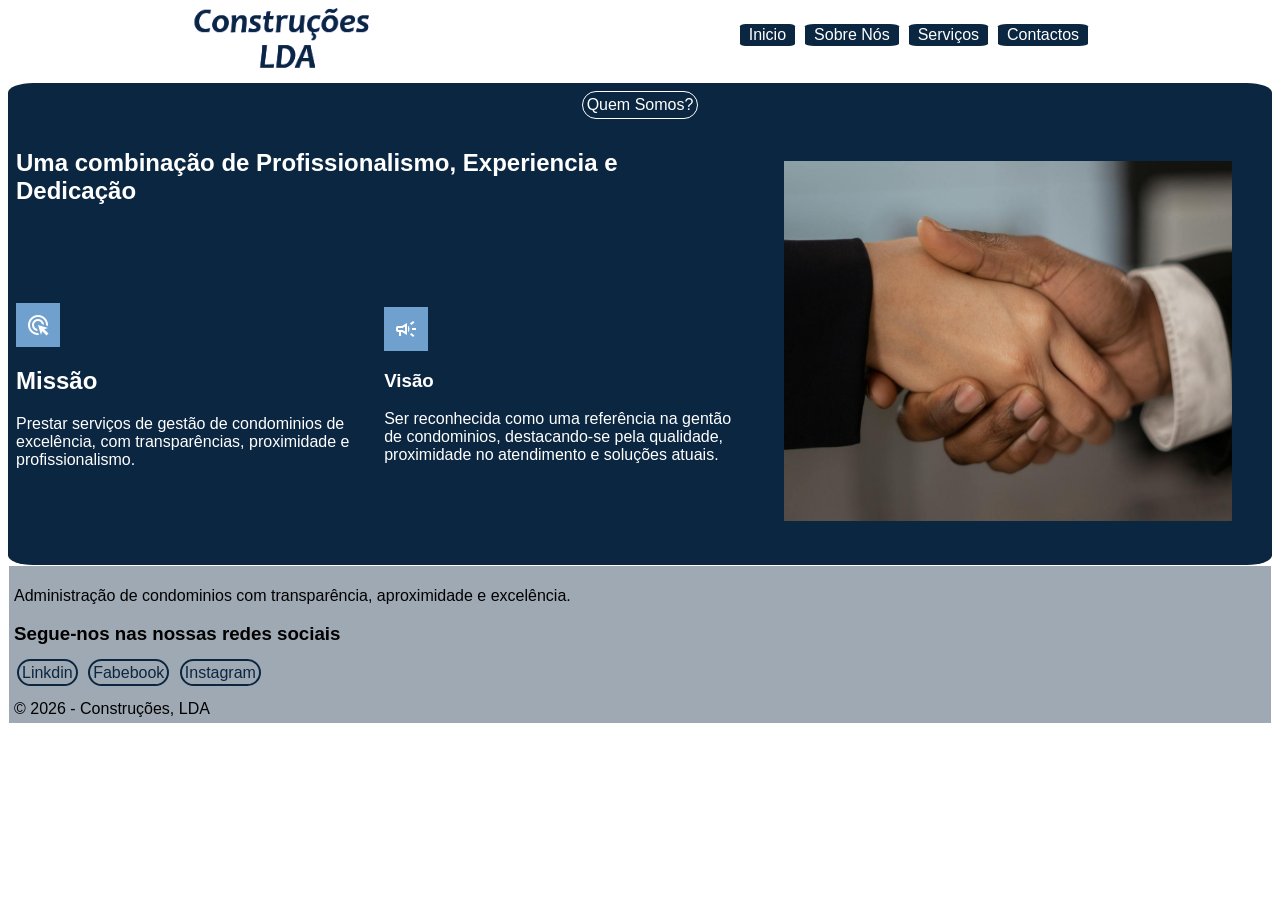
<file: html/exercicio-homepage/pages/sobre.html>
<!DOCTYPE html>
<html lang="pt">
<head>
    <meta charset="UTF-8">
    <meta name="viewport" content="width=device-width, initial-scale=1.0">
    <title>Sobre nós</title>
    <link rel="stylesheet" href="../style/Style-sobre.css">
    <link href="https://fonts.googleapis.com/css2?family=Material+Symbols+Outlined:opsz@48&wght@700&icon_names=ads_click,campaign" rel="stylesheet" />

<body>
    <header>
        <a href="../index.html"><img src="../imagem/logo.png" alt="logo da empresa" id="logo"id="inicio">
        <nav></a>
            <ul id="link">
                <li class="links"><a href="../index.html" target="_blank">Inicio</a></li>
                <li class="links"><a href="sobre.html">Sobre Nós</a></li>
                <li class="links"><a href="serviços.html" target="_blank">Serviços</a></li>
                <li class="links"><a href="contactos" target="_blank">Contactos</a></li>
            </ul>
    </header>
    <main>
        <section id="ser">
            <a href="sobre.html" class="contact" id="quem">Quem Somos?</a>
            <div id="titulo">
            <h1>Uma combinação de Profissionalismo, Experiencia e Dedicação</h1>
            </div>
            <div id="missao">
                <span class="material-symbols-outlined" id="ads">
                    ads_click
                </span>
            <h2>Missão</h2>
            <p>Prestar serviços de gestão de condominios de excelência, com transparências, proximidade e profissionalismo.</p>
            </div>
            <div  id="visao">
                <span class="material-symbols-outlined">
                    campaign
                </span>
            <h3>Visão</h3>
            <p>Ser reconhecida como uma referência na gentão de condominios, destacando-se pela qualidade, proximidade no atendimento e soluções atuais.</p>
            </div>
            <img src="../imagem/aperto-de-mão.jpg" alt="Aperto de mãos" id="maos">
        </section>
        
    </main>
    <footer id="rodape">
        <p>Administração de condominios com transparência, aproximidade e excelência.</p>
        <h3>Segue-nos nas nossas redes sociais</h3>
        <nav>
            <a href="https://pt.linkedin.com/"class="extra">Linkdin</a>
            <a href="https://www.facebook.com/"class="extra">Fabebook</a>
            <a href="https://www.instagram.com/
            "class="extra">Instagram</a>
        </nav><br>
        &copy; 2026 - Construções, LDA
    </footer>
</body>
</html>
</file>
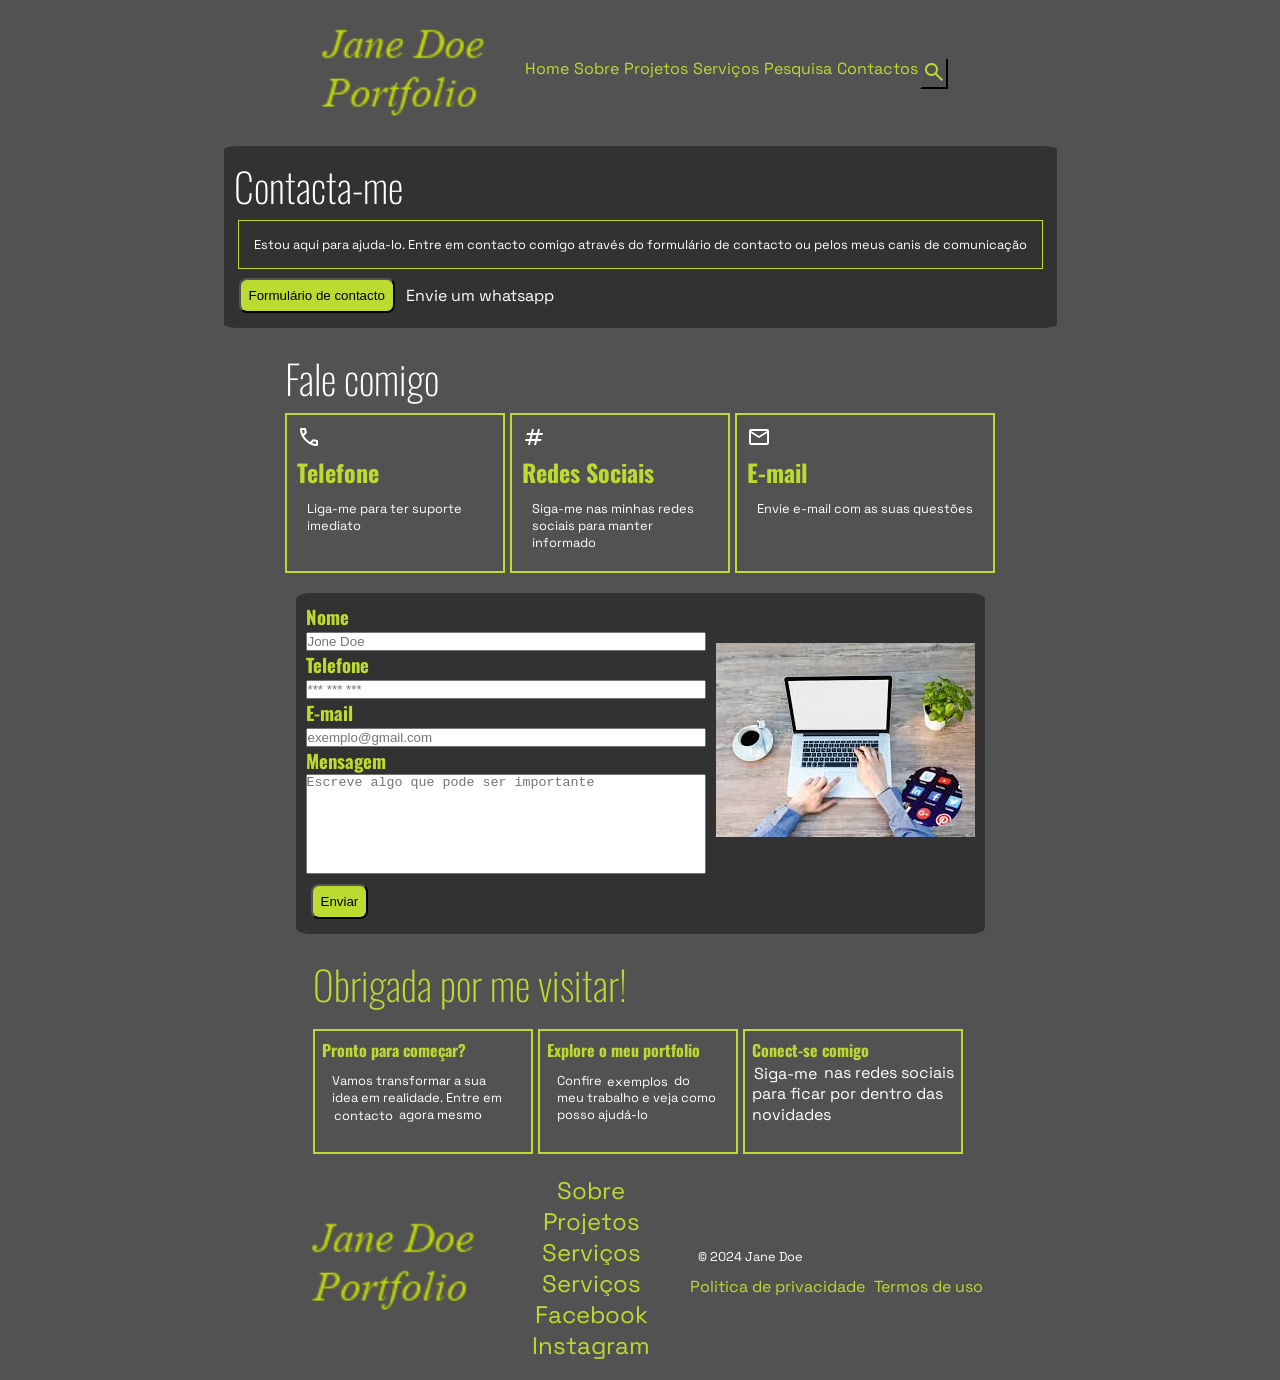
<file: html/exercicio-protifolio/html/contacto.html>
<!DOCTYPE html>
<html lang="pt-pt">
<head>
    <meta charset="UTF-8">
    <meta name="viewport" content="width=device-width, initial-scale=1.0">
    <title>Contacto</title>
    <link rel="stylesheet" href="../css/stylecontact.css">

    <link rel="stylesheet" href="https://fonts.googleapis.com/css2?family=Material+Symbols+Outlined" />
</head>
<body>
    <header id="cabeça">
        <a href="../index.html"><img src="../imagens/logo.png" alt="Logo do site" width="140px" id="logo">
        <nav id="ligações"></a>
            <ul id="menu"> 
                <li><a href="index.html" target="_blank">Home</a></li>
                <li><a href="sobre.html" target="_blank">Sobre</a></li>
                <li><a href="projetos.hmtl" target="_blank">Projetos</a></li>
                <li><a href="serviços.html" target="_blank">Serviços</a></li>
                <li><a href="pesquisa.html" target="_blank">Pesquisa</a></li>
                <li><a href="contacto.html" target="_blank">Contactos</a></li>
                <button id="search"><span class="material-symbols-outlined">
                    search
                </span></button>
            </ul>
        </nav>    
    </header>
    <main>
        <article id="first">
            <h1>Contacta-me</h1>
            <p class="borda">Estou aqui para ajuda-lo. Entre em contacto comigo através do formulário de contacto ou pelos meus canis de comunicação</p>
            <div id="boton"></div>
            <button class="button">Formulário de contacto</button>
            <a id="euw">Envie um whatsapp</a>
        </article>
        <article id="contactos">
            <h1>Fale comigo</h1>
            <div id="sociais">
                <span class="material-symbols-outlined">
                    call
                </span>
                <h2>Telefone</h2>
                <p>Liga-me para ter suporte imediato</p>
            </div>
            <div id="tel">
                <span class="material-symbols-outlined">
                    mail
                </span>
                <h2>E-mail</h2>
                <p>Envie e-mail com as suas questões</p>
            </div>
            <div id="mail">
                <span class="material-symbols-outlined">
                    tag
                </span>
                <h2>Redes Sociais</h2>
                <p>Siga-me nas minhas redes sociais para manter informado</p>
            </div> 
        </article>
        <article id="formulario">
        <form action="/submit.php" >
                <label for="nome"><h3>Nome</h3>
                    <input type="text" name="nome" id="nome" class="caixa" placeholder="Jone Doe">
                </label>
                <label for="telefone"><h3>Telefone</h3>
                    <input type="tel" name="telefone" id="telefone" class="caixa" placeholder="*** *** ***">
                </label>
                <label for="e-mail"><h3>E-mail</h3>
                    <input type="email" name="e-mail" id="e-mail" class="caixa" placeholder="exemplo@gmail.com">
                </label>
                <label for="mensagem"><h3>Mensagem</h3>
                    <textarea name="mensagem" id="mensagem"
                    placeholder="Escreve algo que pode ser importante"></textarea>
                </label>
                <button type="submit" class="button">Enviar</button><br>
            </form>
            <img src="../imagens/front-end.png" alt="">
        </article>
        <article id="last">
            <h1>Obrigada por me visitar!</h3>
            <div id="começo">
                <h4>Pronto para começar?</h4>
                <p >Vamos transformar a sua idea em realidade. Entre em <a href="contacto.html">contacto</a> agora mesmo</p>
            </div>
            <div id="explore">
                <h4>Explore o meu portfolio</h4>
                <p >Confire <a href="projeto.html">exemplos</a> do meu trabalho e veja como posso ajudá-lo</p>
            </div>
            <div id="comigo">
                <h4>Conect-se comigo</h4>
                <p"><a href="contacto.html">Siga-me</a> nas redes sociais para ficar por dentro das novidades</p>
            </div>
        </article>
    </main>
    <footer id="rodapé">
          <img src="../imagens/logo.png" alt="Logo do site" width="100px">
        <nav id="fim">
            <ul>
                <li><a href="sobre.html" target="_blank">Sobre</a></li>
                <li><a href="projeto.html" target="_blank">Projetos</a></li>
                <li><a href="serviços.html" target="_blank">Serviços</a></li>
                <li><a href="contacto.html" target="_blank">Serviços</a></li>
                <li><a href="https://www.facebook.com/" target="_blank">Facebook</a></li>
                <li><a href="https://www.instagram.com/" target="_blank">Instagram</a></li>
            </ul> 
        </nav>
        <div id="copy">
            <p>&copy; 2024 Jane Doe</p>
            <a href="privacidade.html" target="_blank">Politica de privacidade</a>
            <a href="termo.html" target="_blank">Termos de uso</a>
        </div>
    </footer>
</body>
</html>
</file>
<file: html/exercicio-homepage/style.css>
@charset "UTF-8";
*{
    padding: 0px;
    box-sizing: border-box;
    font-family: Arial, "Helvetica Neue", Helvetica, sans-serif;
}
header{
    background-color: white;
    display: flex;
    flex-direction: row;
    justify-content: space-around;
}
img#logo{
    width: 180px;
}
#link a{
    padding: 7px;
    text-decoration: none;    
    color: white;
}
#link{
    list-style: none;
    display: flex;
    justify-content: center;
    align-content: space-around;
    gap: 10px;
    flex-wrap: wrap;
    white-space: nowrap;
}
.links{
    background-color: #0B2640;
    border-radius: 10px;
    padding: 2px;    
}

/* main */
a{
    color: blue;
}
img#familia{
    width: 90%;
    display: block;
    margin: 0 auto;
}
section:nth-child(odd){
    background-color: #0B2640;
    padding: 8px;
    color: white;
    border-radius: 2%;
}
.contacts{
    text-decoration: none;
    color: rgb(1, 160, 150);
    border-radius: 20%;
    padding: 4px;
    border: 1px solid white;
    text-align: center;
}
h1{
    text-align: center;
}
/* form */
form, label{
    padding: 2px;
    margin: 2px;
    background-color: grey;
}
input.campos{
    border: 2px solid black;
    width: 94.5vw;
    padding: 5px;
}
#mensagem{
    resize: none;
    width: 40%;
    height: 70px;
    border: 2px solid black;
    width: 94.5vw;
}
#submeta{
    border: 2px solid black;
    width: 10vw;
    text-align: center;
    padding: 4px;
    margin: 5px;
}
#submeta:hover{
    background-color: #0B2640;
    color: white;
}
/* #Ser */
#ser{
    padding: 8px;
}
.contact{
    text-decoration: none;
    color: #0B2640;
    border-radius: 20%;
    padding: 4px;
    border: 1px solid #0B2640;
    text-align: center;
}
#ser img{
    width: 80vw;
    margin: 0 auto;
    display: block;
    padding:5px;
}
/* tabela */
#fazemos{
    list-style: lower-roman;
    padding: 7px;
    margin: 10px;

}
table{
    border-collapse: collapse;
    color: black;
}
th {
    background-color: rgb(194, 192, 192);
    border: 1px solid black;
}
tr, td{
    padding: 5px;
    border: 1px solid black;
    background-color: white;
}
/* rodapé*/
#rodape{
    background-color: #0B2640;
    padding: 5px;
    color: white;
    margin: 1px;
}
#rodapé a{
    color: #0B2640;
    background-color: white;
    padding: 2px;
    text-decoration: none;
    border-radius: 5%;
}
.extra{
    list-style: none;
    white-space: nowrap;
    color: white;
    border: 2px solid white;
    padding: 3px;
    margin: 3px;
}
/* extra */
.links:hover{
    background-color: rgb(1, 1, 191);
}
.extra:hover{
    background-color: white;
    color: #0B2640;
}
</file>
<file: html/exercicio-protifolio/css/style.css>
@charset "UTF-8";
@import url('https://fonts.googleapis.com/css2?family=Oswald:wght@200..700&display=swap');
@import url('https://fonts.googleapis.com/css2?family=Space+Grotesk:wght@300..700&display=swap');

*{
    padding: 0px;
    margin: 0px;;
    box-sizing: border-box;
}
body{
    background-color: rgb(82, 82, 82);
    color: white;
    font-family: "Space Grotesk" ;
    padding: 70px;
    display: flex;
    flex-direction: column;
    justify-content: center;
    align-content:center ;
}
#logo, #ligações{
    display: flex;
    align-items: center;

}
ul#menu{
    list-style: none;
    display: flex;
    flex-direction: row;
    justify-content: flex-start;
    padding: 20px;
;
}
ol{
    padding: 15px
}
#clientes{
    font-size: 1.5em;
}
#cabeça{
    display: flex;
    flex-direction: row;
    flex-wrap: wrap;
    justify-content: center;
    align-items: center;
}
#cabeça img{
    width: 180px;
}
main{
    display: flex;
    flex-direction: column;
    justify-items: center;
    align-items: center;
}

#saudação{
    display: grid;
    grid-template-columns: 320px 360px;
    grid-template-rows: 355px 120px;

}
#intro  {
    font-size: 3em !important; 
    grid-column: 2 / 3;
    grid-row: 1 / 2; 
    font-family: "oswald";
}
#sobremim{
    display: grid;
    grid-template-columns: 305px 350px;
    grid-template-rows: 30px 50px;
    grid-column: 1 / 2;
}
#sobremim p{
    grid-column: 1 / 3;
}
.cta{
    background-color:rgb(188, 219, 49);
    color: black;
    border-radius: 5px;
    border: 1px solid black;
    margin: 5px;
    text-align: center;
}
.cta:hover{
        box-shadow: 1px 1px 1px white;
        color: rgba(0, 0, 0, 0.881);
}
#search, nav a{
    color:rgb(188, 219, 49);
    background-color: rgb(82, 82, 82);
}
#skills{
    display: grid;
    grid-template-columns: 225px 225px 225px;
    grid-row: 30px 100px;
    gap: 7px;
    padding: 10px;
    font-size: 1.12em;
}
#minhasskills{
    grid-row: 1 / 2;
    grid-column: 1 / 4;
    font-size: 1.5em;
}
#front-end{
    grid-row: 2 / 3;
    grid-column: 1 / 2;
}
#front-end img{
    width: 225px;
    height: 200px;
}
#back-end{
    grid-row: 2 / 3;
    grid-column: 2 / 3;
}
#back-end img{
    width: 225px;
    height: 200px;
}
#uxui{
    grid-row: 2 /  3;
    grid-column: 3 / 4;
}
#uxui img{
    width: 225px;
    height: 200px;
}
#projetos{
    display: grid;
    grid-template-columns: 230px 450px;
    grid-template-rows: 250px ;
    padding: 10px;
    
}
#omp{
    font-size: 3em;
    text-align: center;
    grid-row: 1 / 2;
    grid-column: 1 / 2;
}
#tipprojet{
    grid-row: 1 / 2;
    grid-column: 2 / 3;
    text-align: justify;
}
#projetos a{
    grid-row: 2 / 3;
    grid-column: 2 /3;
}
#serviços{
    display: grid;
    grid-template-columns: 350px 350px;
    grid-template-rows: 50px 120px 120px;
    font-size: 1.2em;
    padding: 10px;
    gap: 4px;
}
#oferecidos{
    grid-row: 1 / 2;
    grid-column: 1 / 3;
    padding: 4px;
}
#web{
    text-align: center;
    border: 1px solid rgb(188, 219, 49);

}
#mobile{
    text-align: center;
    border: 1px solid rgb(188, 219, 49);
}
#design{
    text-align: center;
    border: 1px solid rgb(188, 219, 49);
}
#back{
    text-align: center;
    border: 1px solid rgb(188, 219, 49);
}
#clientes{
    display: grid;
    grid-template-columns: 300px 390px;
    grid-template-rows: 50px 290px;
    gap: 10px;
}
#clientes img{
    grid-column: 1 / 2;
    grid-row: 1 / 3;
}
#clientes h3{
    grid-column: 2 / 3;
    grid-row: 1 / 2;

    font-size: 1.2em;
}
#opinião{
    grid-row: 2 / 3;
    grid-column: 2 / 3;
    text-align: right justify;
}
#contacto{
    display: grid;
    grid-template-columns: repeat(3, 240px);
    grid-template-rows: 50px 200px 40px;
    font-size: 1.3em;
}
#contacto h5, h3{
    color: rgb(188, 219, 49);
}
#mensagem{
    grid-row: 2 / 3;
    grid-column: 1 / 2;
}
#agenda{
    grid-row: 2 / 3;
    grid-column: 2 / 3;
}
#proposta{
    grid-row: 2 / 3;
    grid-column: 3 / 4;
}
#contacto a{
    grid-row: 3 / 4;
    grid-column: 1 / -1;
}
#last{
    display: grid;
    grid-template-columns: repeat(3, 220px);
    grid-template-rows: 50px 230px;
    gap: 15px;
    font-size: 1.28em;
}
#last h1{
    grid-row: 1 / 2;
    grid-column: 1 / -1;
}
#começo{
    grid-row: 2 / 3;
    grid-column: 1 / 2;
    padding: 7px;
}
#explore{
    grid-row: 2 / 3;
    grid-column: 2 / 3;
    padding: 7px;
}
#comigo{
    grid-row: 2 / 3;
    grid-column: 3 / 4;
    padding: 7px;
}
#euw{
    color:rgb(188, 219, 49);
}
#saudaçãofinal{
    margin: 10px;
    padding: 20px;
    font-size: 1.2em;
}
#rodapé{
    display: flex;
    flex-direction: row;
    flex-wrap: wrap;
    justify-content: center;
    align-items: center;
    gap: 25px;
}
#rodapé img{
    padding: 10px;
    width: 200px;
    padding: 10px;
}
#fim{
    padding: 10px;
    font-size: 1.5em;
}
#copy a{
    color:rgb(188, 219, 49);
}
#copy a:hover{
    background-color: rgba(68, 67, 67, 0.718);
}
a{
    text-decoration: none;
    color: white;
    padding: 2.5px;
    margin-bottom: 10px;
    margin-top: 10px;
}
li{
    padding: 5px;
}
nav a:hover{
    color: yellow;
    box-shadow: 1px 1px 1px black;
    background-color:rgb(153, 153, 153);
    cursor: pointer;
}

h1, h2, h3,h4{
    font-family: "oswald";
    color: rgb(188, 219, 49);
    font-weight: 500px;
}

p{
    padding: 10px;
}
article:nth-child(odd), section:nth-child(odd){
        background-color:rgb(50, 50, 50) ;
        padding: 10px;
        border-radius: 2%;
}
article{
    margin: 10px;
}
article .borda{
    border: 1px solid rgb(188, 219, 49);
    padding: 15px;
    margin: 4px 4px 4px 4px;
}
@media (max-width: 460px) {
    main{
        display: flex;
        flex-direction: column;
    }
}
</file>
<file: JavaScript/Ficheiros_de_apoio/css/style.css>
/*
 * Módulo V   : Fundamentos de JavaScript
 * Pratica 09 : Calculadora Media de Notas
 * Ficheiro   : style.css
 * Descrição  : Folha de Estilos.
 * Autor      : Master D.
 * Data:      : 2025
*/

:root {
    --bg: #0f0f12;
    --panel: #15151b;
    --text: #eaeaf2;
    --muted: #a5a7b3;
    --primary: #4f7cff;
    --success: #2ecc71;
    --danger: #ff5a5f;
    --border: #262732;
}

* {
    box-sizing: border-box
}

html,
body {
    height: 100%
}

body 
{
    margin: 0;
    font: 16px/1.5 system-ui, -apple-system, Segoe UI, Roboto, Ubuntu;
    color: var(--text);
    background: linear-gradient(180deg, #0c0c10, #13131a);
}

.container {
    max-width: 760px;
    margin-inline: auto;
    padding: 32px 16px;
}

h1 {
    margin: 0 0 16px;
    letter-spacing: .5px
}

h2 {
    margin: 0 0 12px
}

.panel {
    background: var(--panel);
    border: 1px solid var(--border);
    border-radius: 14px;
    padding: 16px 16px 18px;
    margin: 14px 0;
    box-shadow: 0 10px 30px rgba(0, 0, 0, .25);
}

.row {
    display: flex;
    gap: 8px;
    align-items: center;
    margin-top: 6px
}

input[type="text"] {
    flex: 1;
    padding: 12px 14px;
    border-radius: 10px;
    border: 1px solid var(--border);
    background: #0f1016;
    color: var(--text);
    outline: none;
}

input:focus {
    border-color: var(--primary);
    box-shadow: 0 0 0 3px rgba(79, 124, 255, .15)
}

.btn {
    border: 0;
    padding: 12px 14px;
    border-radius: 10px;
    cursor: pointer;
    color: #fff;
    background: #2b2d3a;
    transition: .2s transform, .2s opacity;
}

.btn:hover {
    transform: translateY(-1px)
}

.btn.primary {
    background: var(--primary)
}

.btn.success {
    background: var(--success)
}

.btn.danger {
    background: var(--danger)
}

.muted {
    color: var(--muted)
}

.erro {
    color: var(--danger);
    min-height: 1.25rem;
    margin: .25rem 0 0
}

.lista {
    list-style: none;
    padding: 0;
    margin: 8px 0 0
}

.lista li {
    display: flex;
    justify-content: space-between;
    align-items: center;
    padding: 10px 12px;
    margin: 6px 0;
    background: #0f1016;
    border: 1px solid var(--border);
    border-radius: 10px;
}

.lista .tag {
    opacity: .85
}

.lista button {
    background: transparent;
    color: #fff;
    border: 1px solid var(--border);
    padding: 6px 10px;
    border-radius: 8px
}

.resultado {
    margin-top: 12px;
    padding: 10px 12px;
    background: #10121a;
    border: 1px solid var(--border);
    border-radius: 10px;
}
ul{
    list-style: none;
}
</file>
<file: html/exercicio-homepage/style/style-contact.css>
@charset "UTF-8";
*{
    padding: 0px;
    box-sizing: border-box;
    font-family: Arial, "Helvetica Neue", Helvetica, sans-serif;
}
header{
    background-color: white;
    display: flex;
    flex-direction: row;
    justify-content: space-around;
}
img#logo{
    width: 180px;
}
#link a{
    padding: 7px;
    text-decoration: none;    
    color: white;
}
#link{
    list-style: none;
    display: flex;
    justify-content: center;
    align-content: space-around;
    gap: 10px;
    flex-wrap: wrap;
    white-space: nowrap;
}
.links{
    background-color: #0B2640;
    border-radius: 10px;
    padding: 2px;    
}
/*main*/
main{
    display: flex;
    flex-direction: row;
    flex-wrap: wrap;
}
/*contactos*/
#contactos{
    padding: 15px;
    width: 90vw;
}
h1{
    font-size: 3em;
    margin: 0px;
}
li{
    list-style: none;
    padding: 9px;
}

/* form */
form, label{
    padding: 2px;
    margin: 2px;
}
input.campos{
    border: 2px solid black;
    width: 93vw;
    padding: 5px;
    background-color: rgb(213, 210, 210);
}
#mensagem{
    resize: none;
    width: 40%;
    height: 70px;
    border: 2px solid black;
    width: 93vw;
    background-color: rgb(213, 210, 210);
}
#submeta{
    border: 2px solid black;
    width: 20vw;
    text-align: center;
    padding: 4px;
    margin: 5px;
    color: white;
    background-color: #233e58;
}
#submeta:hover{
    background-color: #0d3355;
    color: white;
}
/*rodape*/
#rodape{
    background-color: #0b264064; 
    padding: 5px;
    color: black;
    margin: 1px;
}
.extra{
    list-style: none;
    white-space: nowrap;
    color: #0B2640;
    border: 2px solid #0B2640;
    padding: 3px;
    margin: 3px;
    text-decoration: none;
}
/* extra */
.links:hover{
    background-color: rgb(1, 1, 191);
}
.extra:hover{
    background-color: #0B2640;
    color: white;
}
article:nth-child(odd){
    background-color: #0B2640;
    padding: 8px;
    color: white;
    border-radius: 2%;
}
.material-symbols-outlined{
    background-color: rgb(122, 122, 221);
    padding: 7px;
}
</file>
<file: html/exercicio-homepage/style/style-serviços.css>
@charset "UTF-8";
*{
    padding: 0px;
    box-sizing: border-box;
    font-family: Arial, "Helvetica Neue", Helvetica, sans-serif;
}
header{
    background-color: white;
    display: flex;
    flex-direction: row;
    justify-content: space-around;
}
img#logo{
    width: 180px;
}
#link a{
    padding: 7px;
    text-decoration: none;    
    color: white;
}
#link{
    list-style: none;
    display: flex;
    justify-content: center;
    align-content: space-around;
    gap: 10px;
    flex-wrap: wrap;
    white-space: nowrap;
}
.links{
    background-color: #0B2640;
    border-radius: 10px;
    padding: 2px;    
}
a{
    color: blue;
}
.contacts{
    text-decoration: none;
    color: white;
    border-radius: 20%;
    padding: 4px;
    border: 1px solid white;
    text-align: center;
}
/*fazemos*/
#serviços{
    padding: 3px;
    display: grid;
    grid-template-columns: repeat(3,1.7fr) ;
    grid-template-rows: 90px repeat(2, 0.7fr);
    gap: 5px;
    color: rgb(240, 240, 240);
}
h1{
    font-size: 2.5em;
    color: #0B2640;
    grid-column: 1 / -1;
    grid-row: 1 / 2;
    text-align: center;
}
h2{
    font-size: 1.3em;
}
p{
    text-align: inherit;
}
div{
    background-color: #0B2640;
    border-radius: 25px;
    padding: 7px;
}
#legal{
    grid-column: 1 / 2;
    grid-row: 2 / 3;
}
#conflitos{
    grid-column: 2 / 3;
    grid-row: 2 / 3;
}
#piquete{
    grid-row: 2 / 3;
    grid-column: 3 / -1;
}
#jardim{
    grid-row: 3 / 4;
    grid-column: 2 / 3;
}
#limpeza{
    grid-row: 3 / 4;
    grid-column: 3 / -1;
}
#gestao{
    grid-row: 3 / 4;
    grid-column: 1 / 2;
}
/* tabela */

table{
    border-collapse: collapse;
    color: black;
    width: 98vw;
}
th {
    background-color: rgb(194, 192, 192);
    border: 1px solid black;
}
tr, td{
    padding: 5px;
    border: 1px solid black;
    background-color: white;
}

/* rodapé*/
#rodape{
    background-color: #0b264064; 
    padding: 5px;
    color: black;
    margin: 1px;
    width: 98vw;
}
.extra{
    list-style: none;
    white-space: nowrap;
    color: #0B2640;
    border: 2px solid #0B2640;
    padding: 3px;
    margin: 3px;
    text-decoration: none;
}
/* extra */
.links:hover{
    background-color: rgb(1, 1, 191);
}
.extra:hover{
    background-color: #0B2640;
    color: white;
}
.material-symbols-outlined{
    background-color: rgb(122, 122, 221);
    padding: 7px;
    margin: 4px;
}
</file>
<file: html/exercicio-homepage/style/Style-sobre.css>
@charset "UTF-8";
*{
    padding: 0px;
    box-sizing: border-box;
    font-family: Arial, "Helvetica Neue", Helvetica, sans-serif;
}
header{
    background-color: white;
    display: flex;
    flex-direction: row;
    justify-content: space-around;
}
img#logo{
    width: 180px;
}
#link a{
    padding: 7px;
    text-decoration: none;    
    color: white;
}
#link{
    list-style: none;
    display: flex;
    justify-content: center;
    align-content: space-around;
    gap: 10px;
    flex-wrap: wrap;
    white-space: nowrap;
}
.links{
    background-color: #0B2640;
    border-radius: 10%;
    padding: 2px;    
}
a{
    color: blue;
}
.contact{
    text-decoration: none;
    color: white;
    border-radius: 20px;
    padding: 4px;
    border: 1px solid white;
    text-align: center;
}
/*main*/
section{
    display: grid;
    grid-template-columns: 0.7fr 0.7fr 1fr;
    grid-template-rows: 0.1fr 0.1fr 1fr;
    align-items: center;
    justify-items: center;
    gap: 10px;
}
section a{
    grid-row: 1 /2;
    grid-column: 1 / -1;
}
#titulo{
    grid-row: 2 / 3;
    grid-column: 1 / 3;
}
#missao{
    grid-row: 3 / -1;
    grid-column: 1 /2;
}
#visao{
    grid-row: 3 / -1;
    grid-column: 2 / 3;
}
img#maos{
    width: 35vw;
    height: 40vh;
    grid-column: 3 /-1;
    grid-row: -3 / -1;
}
span{
    background-color: #70a0cd;
    padding: 10px;
}
/* rodapé*/
#rodape{
    background-color: #0b264064; 
    padding: 5px;
    color: black;
    margin: 1px;
}
.extra{
    list-style: none;
    white-space: nowrap;
    color: #0B2640;
    border: 2px solid #0B2640;
    padding: 3px;
    margin: 3px;
    text-decoration: none;
    border-radius: 20px;
}
/* extra */
.links:hover{
    background-color: rgb(1, 1, 191);
}
.extra:hover{
    background-color: #0B2640;
    color: white;
}
section:nth-child(odd){
    background-color: #0B2640;
    padding: 8px;
    color: white;
    border-radius: 2%;
}
.material-symbols-outlined{
    font-variation-settings: 'OPSZ' 200;
    font-size: 200px;
}
</file>
<file: html/exercicio-protifolio/css/stylecontact.css>
@charset "UTF-8";
@import url('https://fonts.googleapis.com/css2?family=Oswald:wght@200..700&display=swap');
@import url('https://fonts.googleapis.com/css2?family=Space+Grotesk:wght@300..700&display=swap');

*{
    padding: 0px;
    margin: 0px;;
    box-sizing: border-box;
    
}
body{
    background-color: rgb(82, 82, 82);
    color: white;
    font-size: 1em;
    font-family: "Space Grotesk" ;
    padding-top: 0px;
    padding: 10px;
    display: flex;
    flex-direction: column;
    justify-content: center;
    align-content:center ;
}
#logo, #ligações{
    display: flex;
    align-items: center;

}
ul#menu{
    list-style: none;
    display: flex;
    flex-direction: row;
    justify-content: flex-start;
    padding: 20px;

}
ol{
    padding: 15px
}
#clientes{
    font-size: 1.5em;
}
#cabeça{
    display: flex;
    flex-direction: row;
    flex-wrap: wrap;
    justify-content: center;
    align-items: center;
}
#cabeça img{
    width: 180px;

}
main{
    display: flex;
    flex-direction: column;
    align-items: center;
    justify-content: center;
    flex-wrap: wrap;
}
#first{
    width: 1fr;
}
#contactos{
    display: grid;
    grid-template-columns: repeat(2, 220px) 1fr;
    grid-template-rows: 60px 1fr;
    gap: 5px;
}
#contactos h1{
    grid-column: 1 /-1;
    grid-row: 1/ 2;
}
#sociais{
    grid-column: 1 / 2;
    grid-row: 2 / 3;
    border: 2px solid rgb(188, 219, 49);
    padding: 10px;
}
#mail{
    grid-column: 2 / 3;
    grid-row: 2 / 3;
    border: 2px solid rgb(188, 219, 49);
    padding: 10px;
}
#tel{
    grid-column: 3 / -1;
    grid-row: 2 / 3;
    border: 2px solid rgb(188, 219, 49);
    padding: 10px;
}
#formulario{
    display: grid;
    grid-template-columns: 400px 1fr;
    grid-template-rows: 1fr;
    gap: 10px;
}
#formulario img{
    padding-top: 40px;
}
form{
    grid-column: 1 / 2;
    grid-row: 1/ -1;
}
#last{
    display: grid;
    grid-template-columns: 220px 200px 220px 1fr;
    grid-template-rows: 70px 1fr;
    gap: 5px;
}
#last h1{
    grid-row: 1 / 2;
    grid-column: 1 / -1;
    color: rgb(188, 219, 49);
    padding-bottom: 10px;
}
#começo{
    grid-row: 2 / 3;
    grid-column: 1 / 2;
    padding: 7px;
    border: 2px solid rgb(188, 219, 49);
}
#explore{
    grid-row: 2 / 3;
    grid-column: 2 / 3;
    padding: 7px;
    border: 2px solid rgb(188, 219, 49);
}
#comigo{
    grid-row: 2 / 3;
    grid-column: 3 / 4;
    padding: 7px;
    border: 2px solid rgb(188, 219, 49);
}
#search, nav a{
    color:rgb(188, 219, 49);
    background-color: rgb(82, 82, 82);
}
h1, h2, h3,h4{
    font-family: "oswald";
    color: rgb(188, 219, 49);
    font-weight: 500px;
}
h1{
    color: white;
    font-weight: 200;
    font-size: 2.5em;
}
p{
    color: white;
    font-size: 0.8em;
}
.caixa{
    width: 100%;
}
#mensagem{
    resize: none;
    height: 100px;
    width: 100%;
}

article:nth-child(odd), section:nth-child(odd){
    background-color:rgb(50, 50, 50) ;
    padding: 10px;
    border-radius: 2%;
}
.button{
    color: black;
    background-color: rgb(188, 219, 49);
    padding: 8px;
    border-radius: 8px;
    margin: 5px;
}
.button:hover{
    color:rgb(188, 219, 49);
    background-color: rgb(82, 82, 82);
}
footer li{
    flex-direction: row;
    justify-content: flex-start;
    text-align: center;
    list-style: none;
}
article{
    margin: 10px;
}
article .borda{
    border: 1px solid rgb(188, 219, 49);
    padding: 15px;
    margin: 4px 4px 4px 4px;
}
p{
    padding: 10px;
}
.cta{
    background-color:rgb(188, 219, 49);
    color: black;
    border-radius: 5px;
    border: 1ox solid black;
    margin: 5px;
}
.cta:hover{
        box-shadow: 1px 1px 1px white;
        color: rgba(0, 0, 0, 0.881);
}
a{
    text-decoration: none;
    color: white;
    padding: 2.5px;
    margin-bottom: 10px;
    margin-top: 10px;
}
nav a:hover{
    color: yellow;
    box-shadow: 1px 1px 1px black;
    background-color:rgb(153, 153, 153);
    cursor: pointer;
}
#rodapé{
    display: flex;
    flex-direction: column;
    justify-content: center;
    align-items: center;
}
#rodapé{
    display: flex;
    flex-direction: row;
    flex-wrap: wrap;
    justify-content: center;
    align-items: center;
    gap: 25px;
}
#rodapé img{
    padding: 10px;
    width: 200px;
    padding: 10px;
}
#fim{
    padding: 10px;
    font-size: 1.5em;
    list-style:  circle;
}
#copy a{
    color:rgb(188, 219, 49);
}
#copy a:hover{
    background-color: rgba(68, 67, 67, 0.718);
}
</file>
